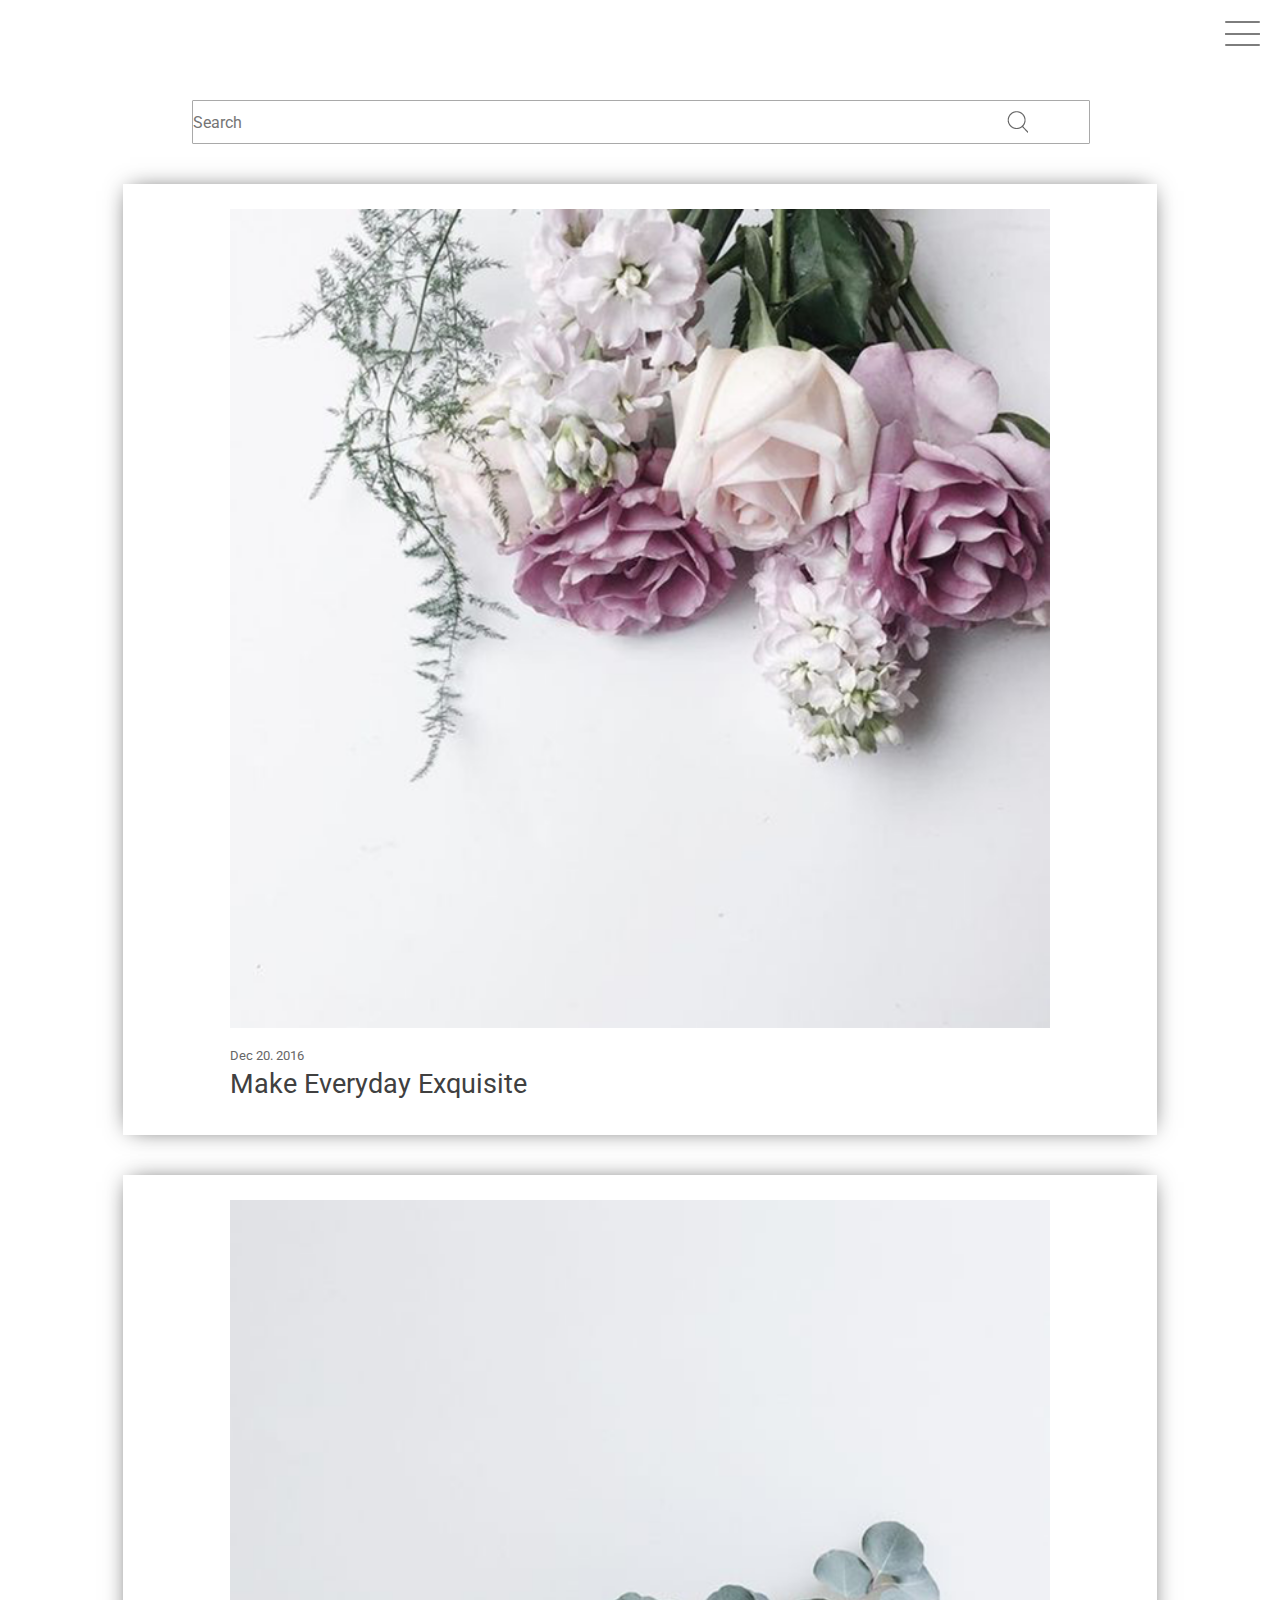
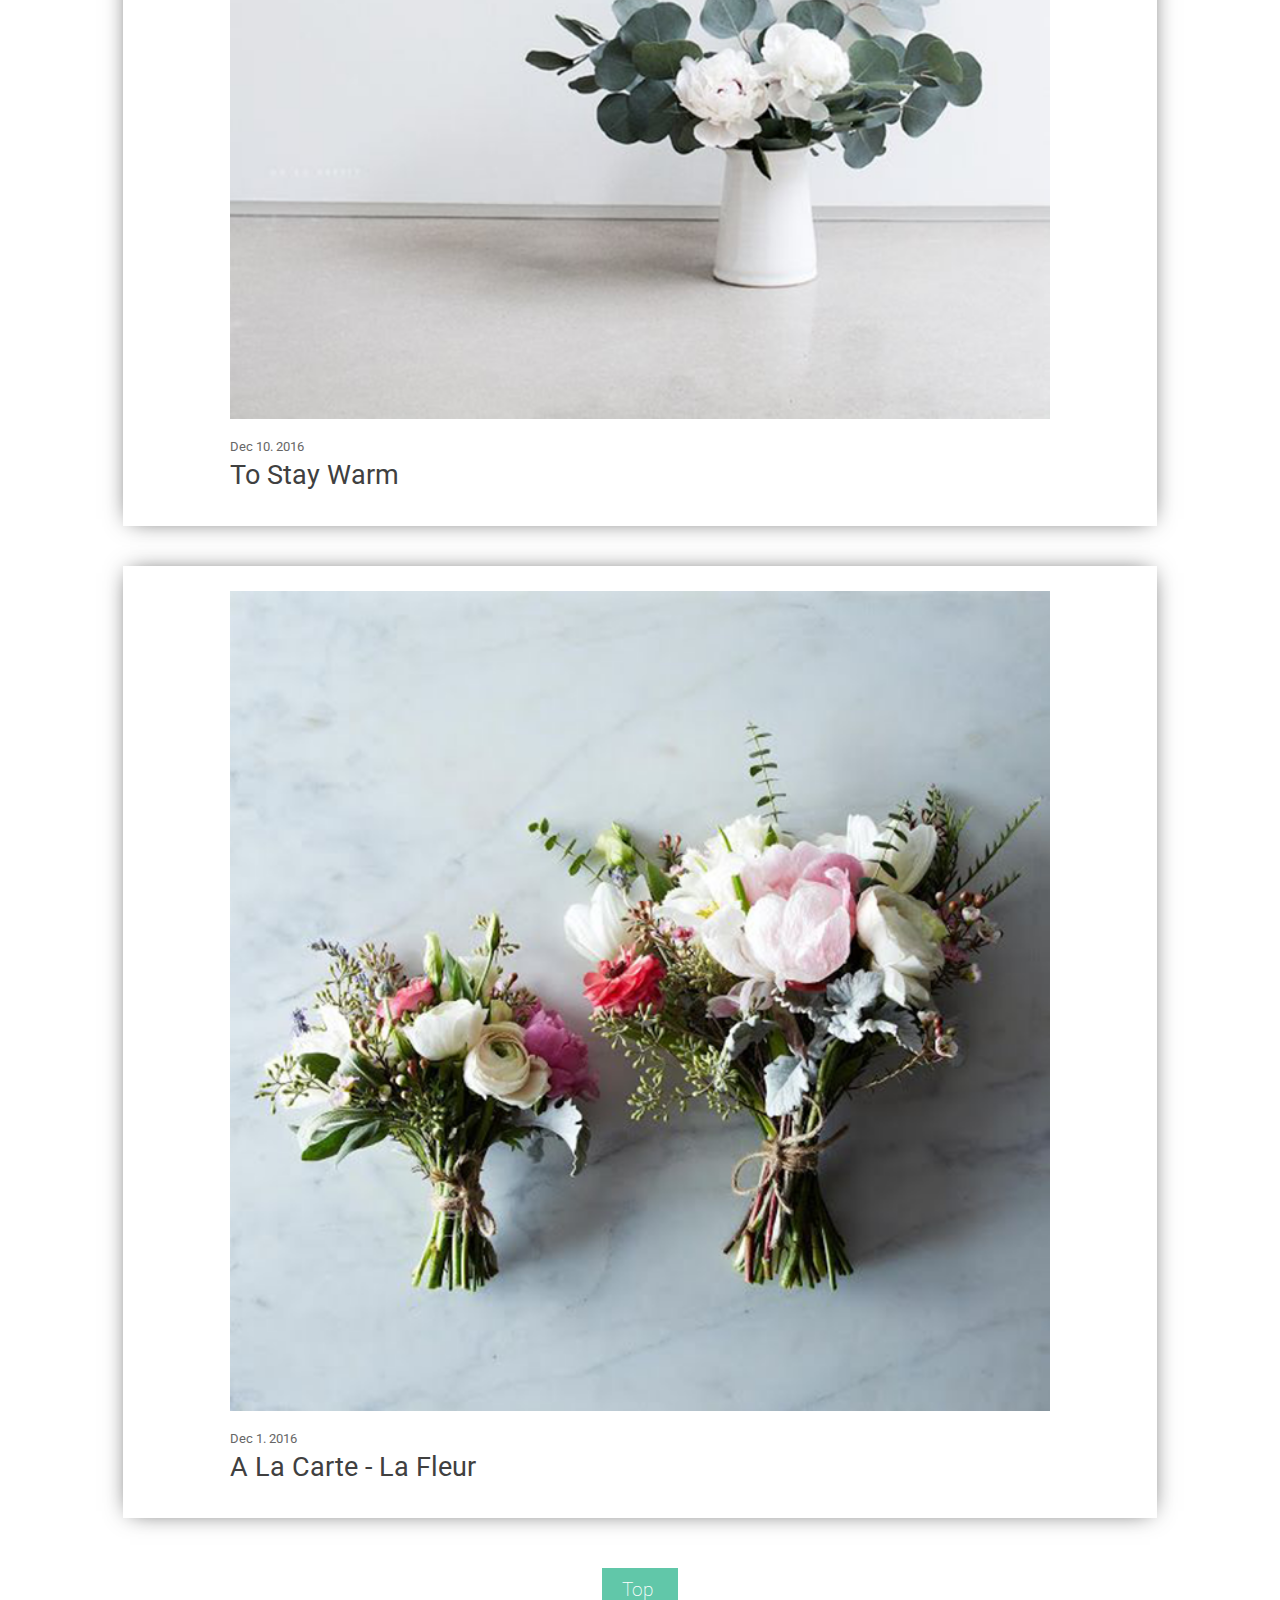
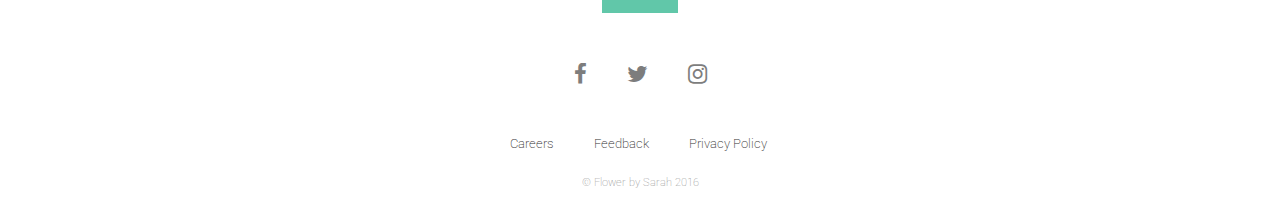
<file: blog.html>
<!DOCTYPE HTML>
<html lang="en">
<head>
<meta charset="utf-8">
<meta name="viewport" content="width=device-width, initial-scale=1.0, maximum-scale=1.0, minimum-scale=1.0, user-scalable=no, target-densitydpi=medium-dpi">
<meta name="apple-mobile-web-app-capable" content="yes">
<meta name="apple-mobile-web-app-status-bar-style" content="black">

<title>Flower by Sarah</title>
<link href="https://fonts.googleapis.com/css?family=Roboto:100,300,400,500" rel="stylesheet">
<link rel="apple-touch-icon-precomposed" href="app_icon.png">
<link rel="apple-touch-startup-image" href="startup.png">
<link rel="stylesheet" href="css/common.css">
<link rel="stylesheet" href="font-awesome/css/font-awesome.min.css">

<link rel="stylesheet" href="css/blog.css">

<script src="js/jquery-1.8.3.min.js"></script>
<script src="js/prefixfree.min.js"></script>
<script>
  // <![CDATA[
  try {
   window.addEventListener('load', function(){
    setTimeout(scrollTo, 0, 0, 1); 
   }, false);
  } 
  catch(e) {}
  // ]]>
 </script>

 <script>
  // <![CDATA[
  try {
   window.addEventListener('load', function(){
    setTimeout(scrollTo, 0, 0, 1); 
   }, false);
  } 
  catch(e) {}
  // ]]>
 </script>


 <!--[if lt IE 9]> 
    <script src="http://html5shim.googlecode.com/svn/trunk/html5.js"></script>
<![endif]-->

<!--[if lt IE 9]>
    <script src="http://css3-mediaqueries-js.googlecode.com/svn/trunk/css3-mediaqueries.js"></script>
<![endif]-->
<script src="js/header.js"></script>
<script src="js/scrolldown.js"></script>
<script src="js/navbtn.js"></script>
<script src="js/fullpost.js"></script>

</head>

<body>
  <div id="wrap">
  <header>
  <div id="wrap_head">
    <h1 class="main_logo"><a href="index.html">Flower by Sarah</a></h1>
    <div class="nav_btn">
      <a href="#2">
        <div id="nav-icon3">
         <span class="navicon1"></span>
         <span class="navicon2"></span>
         <span class="navicon3"></span>
         <span class="navicon4"></span>
        </div></a>
        <!--nav-icon3 e-->

    </div>
    <!--nav_btn e-->
  </div>
  <!--wrap_head e-->

 <div class="navBox">
     <nav>
        <ul class="menubtn">
          <li><a href="index.html">Home</a></li>
          <li><a href="florist.html">Florist</a></li>
          <li><a href="yourday.html">Your Day</a></li>
          <li><a href="class.html">Class</a></li>
          <li><a href="blog.html">Blog</a></li>
          <li class="contact">Contact <br><span><a href="geo:37.472938,-122.131320" target="_blank"> 174 Parmers Ave. Palo Alto, CA 95037</a> </span><br><span><a href="tel:(408)584-3842">(408)584-3842</a></span></li>
        </ul>
        <ul class="leftbullet">
          <li><svg version="1.1" xmlns="http://www.w3.org/2000/svg" xmlns:xlink="http://www.w3.org/1999/xlink" x="0px" y="0px"
   width="63.927px" height="2px" viewBox="0 0 63.927 2" enable-background="new 0 0 63.927 2" xml:space="preserve">
<path fill="none" stroke="#666666" stroke-width="2" stroke-linecap="round" stroke-miterlimit="10" d="M1,1h61.927"/>
</svg></li>
<li><svg version="1.1" xmlns="http://www.w3.org/2000/svg" xmlns:xlink="http://www.w3.org/1999/xlink" x="0px" y="0px"
   width="63.927px" height="2px" viewBox="0 0 63.927 2" enable-background="new 0 0 63.927 2" xml:space="preserve">
<path fill="none" stroke="#666666" stroke-width="2" stroke-linecap="round" stroke-miterlimit="10" d="M1,1h61.927"/>
</svg></li>
<li><svg version="1.1" xmlns="http://www.w3.org/2000/svg" xmlns:xlink="http://www.w3.org/1999/xlink" x="0px" y="0px"
   width="63.927px" height="2px" viewBox="0 0 63.927 2" enable-background="new 0 0 63.927 2" xml:space="preserve">
<path fill="none" stroke="#666666" stroke-width="2" stroke-linecap="round" stroke-miterlimit="10" d="M1,1h61.927"/>
</svg></li>
<li><svg version="1.1" xmlns="http://www.w3.org/2000/svg" xmlns:xlink="http://www.w3.org/1999/xlink" x="0px" y="0px"
   width="63.927px" height="2px" viewBox="0 0 63.927 2" enable-background="new 0 0 63.927 2" xml:space="preserve">
<path fill="none" stroke="#666666" stroke-width="2" stroke-linecap="round" stroke-miterlimit="10" d="M1,1h61.927"/>
</svg></li>
<li><svg version="1.1" xmlns="http://www.w3.org/2000/svg" xmlns:xlink="http://www.w3.org/1999/xlink" x="0px" y="0px"
   width="63.927px" height="2px" viewBox="0 0 63.927 2" enable-background="new 0 0 63.927 2" xml:space="preserve">
<path fill="none" stroke="#666666" stroke-width="2" stroke-linecap="round" stroke-miterlimit="10" d="M1,1h61.927"/>
</svg></li>
        </ul>
        <!--leftbullet e-->

    <ul class="rightbullet">
          <li><svg version="1.1" xmlns="http://www.w3.org/2000/svg" xmlns:xlink="http://www.w3.org/1999/xlink" x="0px" y="0px"
   width="63.927px" height="2px" viewBox="0 0 63.927 2" enable-background="new 0 0 63.927 2" xml:space="preserve">
<path fill="none" stroke="#666666" stroke-width="2" stroke-linecap="round" stroke-miterlimit="10" d="M1,1h61.927"/>
</svg></li>
<li><svg version="1.1" xmlns="http://www.w3.org/2000/svg" xmlns:xlink="http://www.w3.org/1999/xlink" x="0px" y="0px"
   width="63.927px" height="2px" viewBox="0 0 63.927 2" enable-background="new 0 0 63.927 2" xml:space="preserve">
<path fill="none" stroke="#666666" stroke-width="2" stroke-linecap="round" stroke-miterlimit="10" d="M1,1h61.927"/>
</svg></li>
<li><svg version="1.1" xmlns="http://www.w3.org/2000/svg" xmlns:xlink="http://www.w3.org/1999/xlink" x="0px" y="0px"
   width="63.927px" height="2px" viewBox="0 0 63.927 2" enable-background="new 0 0 63.927 2" xml:space="preserve">
<path fill="none" stroke="#666666" stroke-width="2" stroke-linecap="round" stroke-miterlimit="10" d="M1,1h61.927"/>
</svg></li>
<li><svg version="1.1" xmlns="http://www.w3.org/2000/svg" xmlns:xlink="http://www.w3.org/1999/xlink" x="0px" y="0px"
   width="63.927px" height="2px" viewBox="0 0 63.927 2" enable-background="new 0 0 63.927 2" xml:space="preserve">
<path fill="none" stroke="#666666" stroke-width="2" stroke-linecap="round" stroke-miterlimit="10" d="M1,1h61.927"/>
</svg></li>
<li><svg version="1.1" xmlns="http://www.w3.org/2000/svg" xmlns:xlink="http://www.w3.org/1999/xlink" x="0px" y="0px"
   width="63.927px" height="2px" viewBox="0 0 63.927 2" enable-background="new 0 0 63.927 2" xml:space="preserve">
<path fill="none" stroke="#666666" stroke-width="2" stroke-linecap="round" stroke-miterlimit="10" d="M1,1h61.927"/>
</svg></li>
        </ul>
        <!--rightbullet e-->

     </nav>

  </div>
  <!--navBox e-->
 


</header>
 


<!--article s-->
<article>
  <input type="text" class="searchbox" placeholder="Search">
 
  <section class="postlist">
    <ul>
      <li>
        <div class="post1">
          <img src="images/post11_x2.png" alt="post1">
          <p>Dec 20. 2016</p>
          <h2>Make Everyday Exquisite</h2>
        </div>
        <!--post1 e-->
       

      </li>
      <li>
         <div class="post1">
          <img src="images/post12_x2.png" alt="post1">
          <p>Dec 10. 2016</p>
          <h2>To Stay Warm</h2>
        </div>
        <!--post1 e-->
      </li>
      <li>
         <div class="post1">
          <img src="images/post1_x2.png" alt="post1">
          <p>Dec 1. 2016</p>
          <h2>A La Carte - La Fleur</h2>
        </div>
        <!--post1 e-->
      </li>
    </ul>
  </section>

 <section class="postcontent">
      <div class="postcontent1">
          
           <img src="images/post11_x2.png" alt="post1">
           <h2>Make Everyday Exquisite</h2>
           <p>Lorem ipsum dolor sit amet, sapien etiam, nunc amet dolor ac odio mauris justo. Luctus arcu, urna praesent at id quisque ac. Arcu es massa vestibulum malesuada, integer vivamus elit eu mauris eus, cum eros quis aliquam wisi. Nulla wisi laoreet suspendisse integer vivamus elit eu mauris hendrerit facilisi, mi mattis pariatur aliquam pharetra eget.</p>

           <ul class="postsocial">
    <li><a href="#"><i class="fa fa-facebook postfa" aria-hidden="true"></i></a></li>
    <li><a href="#"><i class="fa fa-twitter posttw" aria-hidden="true"></i></a></li>
    <li><a href="#"><i class="fa fa-envelope-o postem" aria-hidden="true"></i></a></li>
    </ul>
      </div>
      <!--postcontent1 e-->

       <div class="postcontent2">
        
           <img src="images/post12_x2.png" alt="post1">
           <h2>Make Everyday Exquisite</h2>
           <p>Lorem ipsum dolor sit amet, sapien etiam, nunc amet dolor ac odio mauris justo. Luctus arcu, urna praesent at id quisque ac. Arcu es massa vestibulum malesuada, integer vivamus elit eu mauris eus, cum eros quis aliquam wisi. Nulla wisi laoreet suspendisse integer vivamus elit eu mauris hendrerit facilisi, mi mattis pariatur aliquam pharetra eget.</p>
            <ul class="postsocial">
    <li><a href="#"><i class="fa fa-facebook postfa" aria-hidden="true"></i></a></li>
    <li><a href="#"><i class="fa fa-twitter posttw" aria-hidden="true"></i></a></li>
    <li><a href="#"><i class="fa fa-envelope-o postem" aria-hidden="true"></i></a></li>
    </ul>
      </div>
      <!--postcontent1 e-->

       <div class="postcontent3">
         
           <img src="images/post1_x2.png" alt="post1">
           <h2>Make Everyday Exquisite</h2>
           <p>Lorem ipsum dolor sit amet, sapien etiam, nunc amet dolor ac odio mauris justo. Luctus arcu, urna praesent at id quisque ac. Arcu es massa vestibulum malesuada, integer vivamus elit eu mauris eus, cum eros quis aliquam wisi. Nulla wisi laoreet suspendisse integer vivamus elit eu mauris hendrerit facilisi, mi mattis pariatur aliquam pharetra eget.</p>
            <ul class="postsocial">
    <li><a href="#"><i class="fa fa-facebook postfa" aria-hidden="true"></i></a></li>
    <li><a href="#"><i class="fa fa-twitter posttw" aria-hidden="true"></i></a></li>
    <li><a href="#"><i class="fa fa-envelope-o postem" aria-hidden="true"></i></a></li>
    </ul>
      </div>
      <!--postcontent1 e-->

         <a href="#" class="previouspost"><img src="images/left.png" alt="next post"></a>
           <a href="#" class="nextpost"><img src="images/right.png" alt="next post"></a>

        </section>
        <!--postcontent e-->


</article>
<!--article e-->




<!--footer s-->
<footer>
<div class="moveToTop">
<a href="#5" id="toTop">
  <p>Top</p></a>
</div>
<!--moveToTop e-->
  <ul class="socialicon">
    <li><a href="#"><i class="fa fa-facebook" aria-hidden="true"></i></a></li>
    <li><a href="#"><i class="fa fa-twitter" aria-hidden="true"></i></a></li>
    <li><a href="#"><i class="fa fa-instagram" aria-hidden="true"></i></a></li>
  </ul>
  <ul class="careers">
    <li><a href="#">Careers</a></li>
    <li><a href="#">Feedback</a></li>
    <li><a href="#">Privacy Policy</a></li>
  </ul>
  <p class="copyright">© Flower by Sarah 2016</p>
</footer>
<!--footer e-->
  
 </div>
 <!--wrap e-->



</body>
</html>
</file>
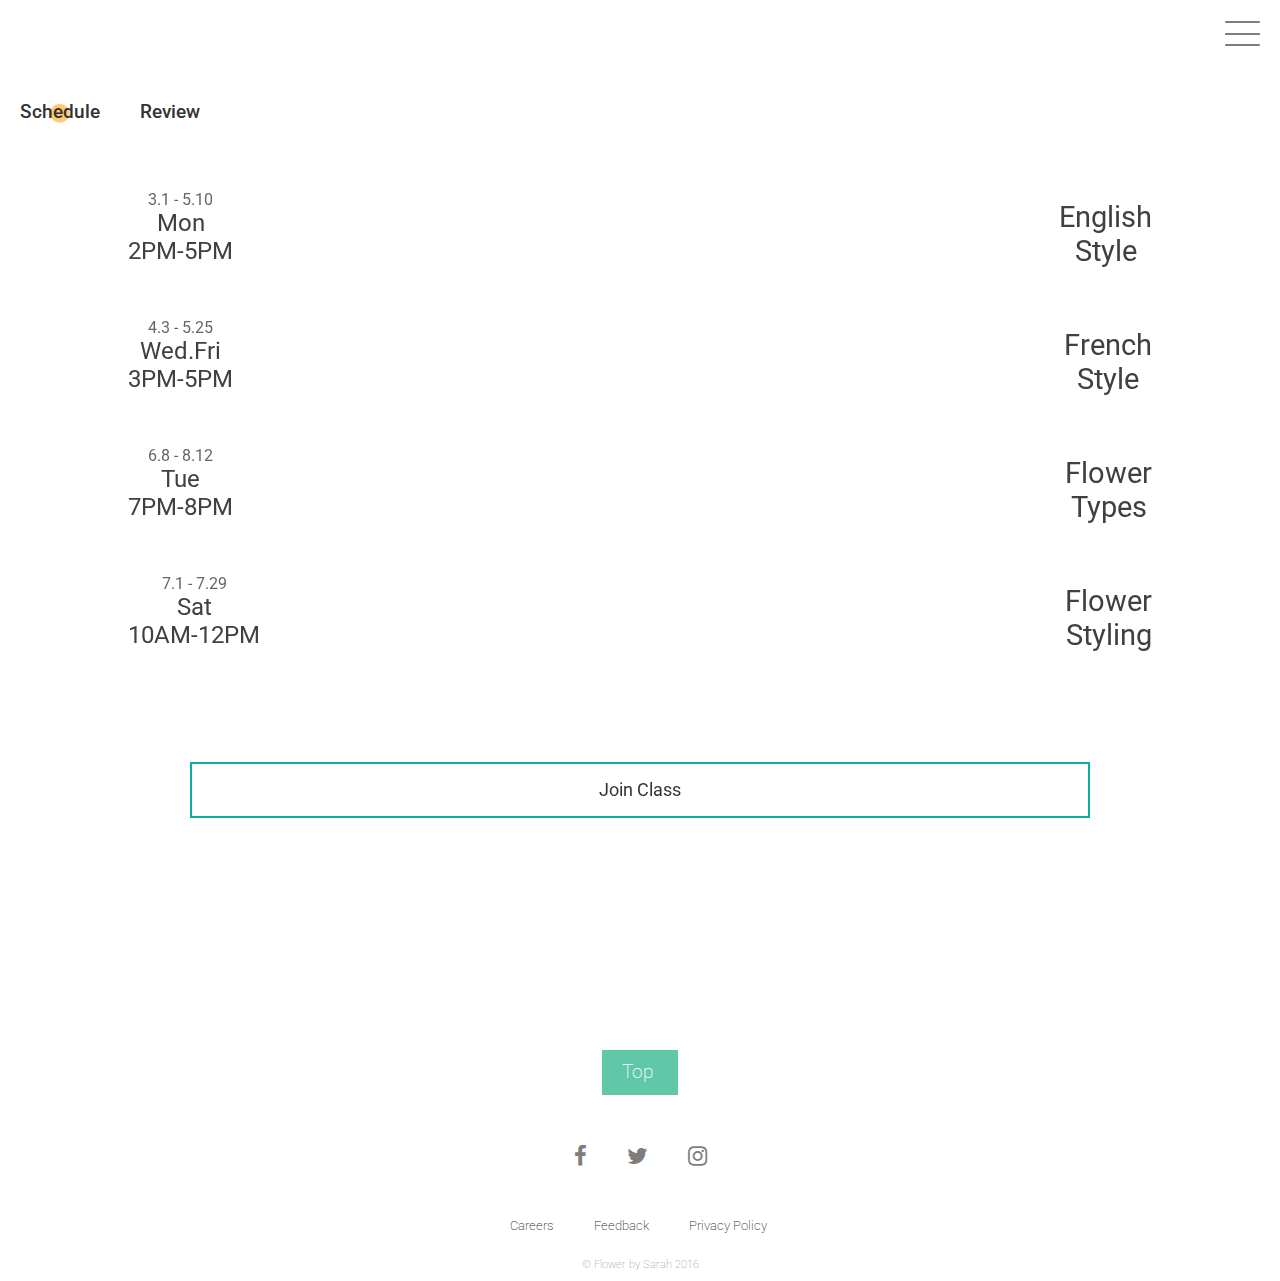
<file: class.html>
<!DOCTYPE HTML>
<html lang="en">
<head>
<meta charset="utf-8">
<meta name="viewport" content="width=device-width, initial-scale=1.0, maximum-scale=1.0, minimum-scale=1.0, user-scalable=no, target-densitydpi=medium-dpi">
<meta name="apple-mobile-web-app-capable" content="yes">
<meta name="apple-mobile-web-app-status-bar-style" content="black">

<title>Flower by Sarah</title>
<link href="https://fonts.googleapis.com/css?family=Roboto:100,300,400,500" rel="stylesheet">
<link rel="apple-touch-icon-precomposed" href="app_icon.png">
<link rel="apple-touch-startup-image" href="startup.png">
<link rel="stylesheet" href="css/common.css">
<link rel="stylesheet" href="font-awesome/css/font-awesome.min.css">

<link href="css/idangerous.swiper.class.css" rel="stylesheet" type="text/css">
<link rel="stylesheet" href="css/class.css">

<script src="js/jquery-1.8.3.min.js"></script>
<script src="js/prefixfree.min.js"></script>
<script>
  // <![CDATA[
  try {
   window.addEventListener('load', function(){
    setTimeout(scrollTo, 0, 0, 1); 
   }, false);
  } 
  catch(e) {}
  // ]]>
 </script>

 <script>
  // <![CDATA[
  try {
   window.addEventListener('load', function(){
    setTimeout(scrollTo, 0, 0, 1); 
   }, false);
  } 
  catch(e) {}
  // ]]>
 </script>

<!--idangerous swiper-->
 <script src="js/idangerous.swiper-2.1.min.js"></script>
 <script>
   $(document).ready(function(){
    var tabsSwiper = new Swiper('.swiper-container',{
    speed:500,
    onSlideChangeStart: function(){
      $(".tabs .active").removeClass('active')
      $(".tabs a").eq(tabsSwiper.activeIndex).addClass('active')  
    }
    })
    $(".tabs a").on('touchstart mousedown',function(e){
    e.preventDefault()
    $(".tabs .active").removeClass('active')
    $(this).addClass('active')
    tabsSwiper.swipeTo( $(this).index() )
    })
    $(".tabs a").click(function(e){
    e.preventDefault()
    })
 });
  </script>
 <!--[if lt IE 9]> 
    <script src="http://html5shim.googlecode.com/svn/trunk/html5.js"></script>
<![endif]-->

<!--[if lt IE 9]>
    <script src="http://css3-mediaqueries-js.googlecode.com/svn/trunk/css3-mediaqueries.js"></script>
<![endif]-->
<script src="js/header.js"></script>
<script src="js/scrolldown.js"></script>
<script src="js/navbtn.js"></script>
<script src="js/swiperslide.js"></script>
<script src="js/fullreview.js"></script>


</head>

<body>
  <div id="wrap">
  <header>
  <div id="wrap_head">
    <h1 class="main_logo"><a href="index.html">Flower by Sarah</a></h1>
    <div class="nav_btn">
      <a href="#2">
        <div id="nav-icon3">
         <span class="navicon1"></span>
         <span class="navicon2"></span>
         <span class="navicon3"></span>
         <span class="navicon4"></span>
        </div></a>
        <!--nav-icon3 e-->

    </div>
    <!--nav_btn e-->
  </div>
  <!--wrap_head e-->

 <div class="navBox">
     <nav>
        <ul class="menubtn">
          <li><a href="index.html">Home</a></li>
          <li><a href="florist.html">Florist</a></li>
          <li><a href="yourday.html">Your Day</a></li>
          <li><a href="class.html">Class</a></li>
          <li><a href="blog.html">Blog</a></li>
          <li class="contact">Contact <br><span><a href="geo:37.472938,-122.131320" target="_blank"> 174 Parmers Ave. Palo Alto, CA 95037</a> </span><br><span><a href="tel:(408)584-3842">(408)584-3842</a></span></li>
        </ul>
        <ul class="leftbullet">
          <li><svg version="1.1" xmlns="http://www.w3.org/2000/svg" xmlns:xlink="http://www.w3.org/1999/xlink" x="0px" y="0px"
   width="63.927px" height="2px" viewBox="0 0 63.927 2" enable-background="new 0 0 63.927 2" xml:space="preserve">
<path fill="none" stroke="#666666" stroke-width="2" stroke-linecap="round" stroke-miterlimit="10" d="M1,1h61.927"/>
</svg></li>
<li><svg version="1.1" xmlns="http://www.w3.org/2000/svg" xmlns:xlink="http://www.w3.org/1999/xlink" x="0px" y="0px"
   width="63.927px" height="2px" viewBox="0 0 63.927 2" enable-background="new 0 0 63.927 2" xml:space="preserve">
<path fill="none" stroke="#666666" stroke-width="2" stroke-linecap="round" stroke-miterlimit="10" d="M1,1h61.927"/>
</svg></li>
<li><svg version="1.1" xmlns="http://www.w3.org/2000/svg" xmlns:xlink="http://www.w3.org/1999/xlink" x="0px" y="0px"
   width="63.927px" height="2px" viewBox="0 0 63.927 2" enable-background="new 0 0 63.927 2" xml:space="preserve">
<path fill="none" stroke="#666666" stroke-width="2" stroke-linecap="round" stroke-miterlimit="10" d="M1,1h61.927"/>
</svg></li>
<li><svg version="1.1" xmlns="http://www.w3.org/2000/svg" xmlns:xlink="http://www.w3.org/1999/xlink" x="0px" y="0px"
   width="63.927px" height="2px" viewBox="0 0 63.927 2" enable-background="new 0 0 63.927 2" xml:space="preserve">
<path fill="none" stroke="#666666" stroke-width="2" stroke-linecap="round" stroke-miterlimit="10" d="M1,1h61.927"/>
</svg></li>
<li><svg version="1.1" xmlns="http://www.w3.org/2000/svg" xmlns:xlink="http://www.w3.org/1999/xlink" x="0px" y="0px"
   width="63.927px" height="2px" viewBox="0 0 63.927 2" enable-background="new 0 0 63.927 2" xml:space="preserve">
<path fill="none" stroke="#666666" stroke-width="2" stroke-linecap="round" stroke-miterlimit="10" d="M1,1h61.927"/>
</svg></li>
        </ul>
        <!--leftbullet e-->

    <ul class="rightbullet">
          <li><svg version="1.1" xmlns="http://www.w3.org/2000/svg" xmlns:xlink="http://www.w3.org/1999/xlink" x="0px" y="0px"
   width="63.927px" height="2px" viewBox="0 0 63.927 2" enable-background="new 0 0 63.927 2" xml:space="preserve">
<path fill="none" stroke="#666666" stroke-width="2" stroke-linecap="round" stroke-miterlimit="10" d="M1,1h61.927"/>
</svg></li>
<li><svg version="1.1" xmlns="http://www.w3.org/2000/svg" xmlns:xlink="http://www.w3.org/1999/xlink" x="0px" y="0px"
   width="63.927px" height="2px" viewBox="0 0 63.927 2" enable-background="new 0 0 63.927 2" xml:space="preserve">
<path fill="none" stroke="#666666" stroke-width="2" stroke-linecap="round" stroke-miterlimit="10" d="M1,1h61.927"/>
</svg></li>
<li><svg version="1.1" xmlns="http://www.w3.org/2000/svg" xmlns:xlink="http://www.w3.org/1999/xlink" x="0px" y="0px"
   width="63.927px" height="2px" viewBox="0 0 63.927 2" enable-background="new 0 0 63.927 2" xml:space="preserve">
<path fill="none" stroke="#666666" stroke-width="2" stroke-linecap="round" stroke-miterlimit="10" d="M1,1h61.927"/>
</svg></li>
<li><svg version="1.1" xmlns="http://www.w3.org/2000/svg" xmlns:xlink="http://www.w3.org/1999/xlink" x="0px" y="0px"
   width="63.927px" height="2px" viewBox="0 0 63.927 2" enable-background="new 0 0 63.927 2" xml:space="preserve">
<path fill="none" stroke="#666666" stroke-width="2" stroke-linecap="round" stroke-miterlimit="10" d="M1,1h61.927"/>
</svg></li>
<li><svg version="1.1" xmlns="http://www.w3.org/2000/svg" xmlns:xlink="http://www.w3.org/1999/xlink" x="0px" y="0px"
   width="63.927px" height="2px" viewBox="0 0 63.927 2" enable-background="new 0 0 63.927 2" xml:space="preserve">
<path fill="none" stroke="#666666" stroke-width="2" stroke-linecap="round" stroke-miterlimit="10" d="M1,1h61.927"/>
</svg></li>
        </ul>
        <!--rightbullet e-->

     </nav>

  </div>
  <!--navBox e-->
 
<div class="fullreview1">
            <img class="closebtn" src="images/close.png" alt="close">
            <img src="images/review1_x2.png" alt="previous student">
            <p>Lorem ipsum dolor sit amet, sapien etiam, nunc amet dolor ac odio mauris justo. Luctus arcu, urna praesent at id quisque ac. Arcu es massa vestibulum malesuada, integer vivamus elit eu mauris eus, cum eros quis aliquam wisi. Nulla wisi laoreet suspendisse integer vivamus elit eu mauris hendrerit facilisi, mi mattis pariatur aliquam pharetra eget.
Lorem ipsum dolor sit amet, sapien etiam, nunc amet dolor ac odio mauris justo. Luctus arcu, urna praesent at id quisque ac. Arcu es massa vestibulum malesuada, integer vivamus elit eu mauris eus, cum eros quis aliquam wisi. Nulla wisi laoreet suspendisse integer vivamus elit eu mauris hendrerit facilisi, mi mattis pariatur aliquam pharetra eget.</p>
          </div>
          <!--fullreview e-->

<div class="fullreview2">
            <img class="closebtn" src="images/close.png" alt="close">
            <img src="images/review2_x2.png" alt="previous student">
            <p>Lorem ipsum dolor sit amet, sapien etiam, nunc amet dolor ac odio mauris justo. Luctus arcu, urna praesent at id quisque ac. Arcu es massa vestibulum malesuada, integer vivamus elit eu mauris eus, cum eros quis aliquam wisi. Nulla wisi laoreet suspendisse integer vivamus elit eu mauris hendrerit facilisi, mi mattis pariatur aliquam pharetra eget.
Lorem ipsum dolor sit amet, sapien etiam, nunc amet dolor ac odio mauris justo. Luctus arcu, urna praesent at id quisque ac. Arcu es massa vestibulum malesuada, integer vivamus elit eu mauris eus, cum eros quis aliquam wisi. Nulla wisi laoreet suspendisse integer vivamus elit eu mauris hendrerit facilisi, mi mattis pariatur aliquam pharetra eget.</p>
          </div>
          <!--fullreview e-->

<div class="fullreview3">
            <img class="closebtn" src="images/close.png" alt="close">
            <img src="images/review3_x2.png" alt="previous student">
            <p>Lorem ipsum dolor sit amet, sapien etiam, nunc amet dolor ac odio mauris justo. Luctus arcu, urna praesent at id quisque ac. Arcu es massa vestibulum malesuada, integer vivamus elit eu mauris eus, cum eros quis aliquam wisi. Nulla wisi laoreet suspendisse integer vivamus elit eu mauris hendrerit facilisi, mi mattis pariatur aliquam pharetra eget.
Lorem ipsum dolor sit amet, sapien etiam, nunc amet dolor ac odio mauris justo. Luctus arcu, urna praesent at id quisque ac. Arcu es massa vestibulum malesuada, integer vivamus elit eu mauris eus, cum eros quis aliquam wisi. Nulla wisi laoreet suspendisse integer vivamus elit eu mauris hendrerit facilisi, mi mattis pariatur aliquam pharetra eget.</p>
          </div>
          <!--fullreview e-->

</header>
 


<!--article s-->
<article>
 <div class="box">
 <div class="tabs">
 
  <a href="#" class="active">Schedule</a> <a href="#">Review</a>
  
  </div>
  <!--tabs e-->
  </div>
  <!--box e-->

  <div class="swiper-container">
    <div class="swiper-wrapper">
      <div class="swiper-slide">
        <div class="content-slide slide1">
          
          <div class="class1">
            <div class="classleft">
              <p class="date">3.1 - 5.10</p>
              <p>Mon <br> 2PM-5PM</p>
            </div>
            <!--classleft e-->
            <div class="classright">
              <p>English<br>Style</p>
            </div>
            <!--classright e-->

          </div>
          <!--class1 e-->

           <div class="class1">
            <div class="classleft">
              <p class="date">4.3 - 5.25</p>
              <p>Wed.Fri <br> 3PM-5PM</p>
            </div>
            <!--classleft e-->
            <div class="classright">
              <p>French<br>Style</p>
            </div>
            <!--classright e-->

          </div>
          <!--class1 e-->

           <div class="class1">
            <div class="classleft">
              <p class="date">6.8 - 8.12</p>
              <p>Tue <br> 7PM-8PM</p>
            </div>
            <!--classleft e-->
            <div class="classright">
              <p>Flower<br>Types</p>
            </div>
            <!--classright e-->

          </div>
          <!--class1 e-->

           <div class="class1">
            <div class="classleft">
              <p class="date">7.1 - 7.29</p>
              <p>Sat <br> 10AM-12PM</p>
            </div>
            <!--classleft e-->
            <div class="classright">
              <p>Flower<br>Styling</p>
            </div>
            <!--classright e-->

          </div>
          <!--class1 e-->

          <div class="orderbtn">
            <a href="#"><p>Join Class</p></a>
          </div>

        </div>
      </div>
      <div class="swiper-slide">
        <div class="content-slide slide2">
          
          <div class="review">
            <div class="reviewthm">
              <img src="images/review1_x2.png" alt="previous student">
              <p>Fascinating<br>Experience!</p>
            </div>
            <!--reivewthm e-->
            <div class="reviewsumm">
              <p>Lorem ipsum dolor sit amet, sapien etiam, nunc amet dolor ac odio mauris justo.
              <span class="fullstory1"><a href="#3">Full Story</a></span></p>
            </div>
            <!--reviewsumm e-->
          </div>
          <!--review e-->

          <div class="review">
            <div class="reviewthm">
              <img src="images/review2_x2.png" alt="previous student">
              <p>Totally<br>Worth it!</p>
            </div>
            <!--reivewthm e-->
            <div class="reviewsumm">
              <p>Lorem ipsum dolor sit amet, sapien etiam, nunc amet dolor ac odio mauris justo.
              <span class="fullstory2"><a href="#3">Full Story</a></span></p>
            </div>
            <!--reviewsumm e-->
          </div>
          <!--review e-->

          <div class="review">
            <div class="reviewthm">
              <img src="images/review3_x2.png" alt="previous student">
              <p>Alison is<br>amazing!</p>
            </div>
            <!--reivewthm e-->
            <div class="reviewsumm">
              <p>Lorem ipsum dolor sit amet, sapien etiam, nunc amet dolor ac odio mauris justo.
              <span class="fullstory3"><a href="#3">Full Story</a></span></p>
            </div>
            <!--reviewsumm e-->
          </div>
          <!--review e-->



        </div>
      </div>
    </div>
  </div>

</article>
<!--article e-->




<!--footer s-->
<footer>
<div class="moveToTop">
<a href="#5" id="toTop">
  <p>Top</p></a>
</div>
<!--moveToTop e-->
  <ul class="socialicon">
    <li><a href="#"><i class="fa fa-facebook" aria-hidden="true"></i></a></li>
    <li><a href="#"><i class="fa fa-twitter" aria-hidden="true"></i></a></li>
    <li><a href="#"><i class="fa fa-instagram" aria-hidden="true"></i></a></li>
  </ul>
  <ul class="careers">
    <li><a href="#">Careers</a></li>
    <li><a href="#">Feedback</a></li>
    <li><a href="#">Privacy Policy</a></li>
  </ul>
  <p class="copyright">© Flower by Sarah 2016</p>
</footer>
<!--footer e-->
  
 </div>
 <!--wrap e-->
</body>
</html>
</file>
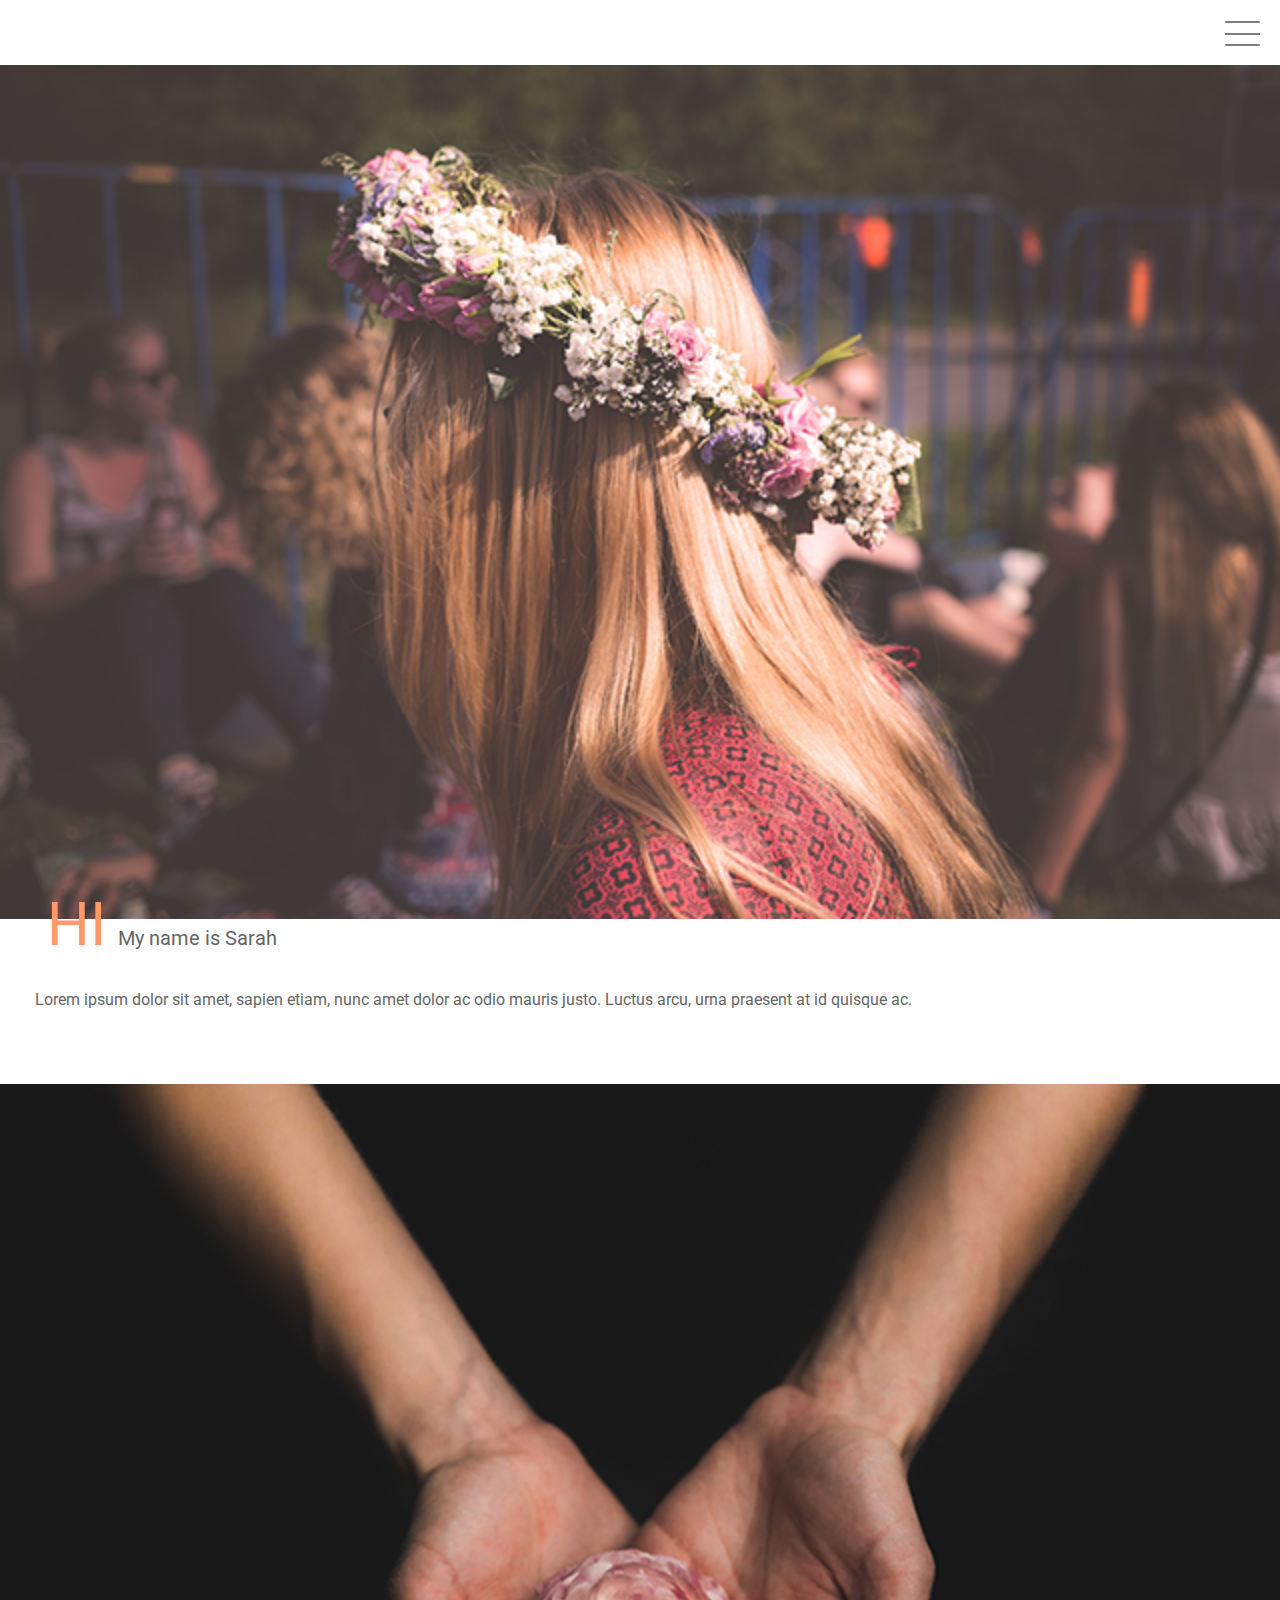
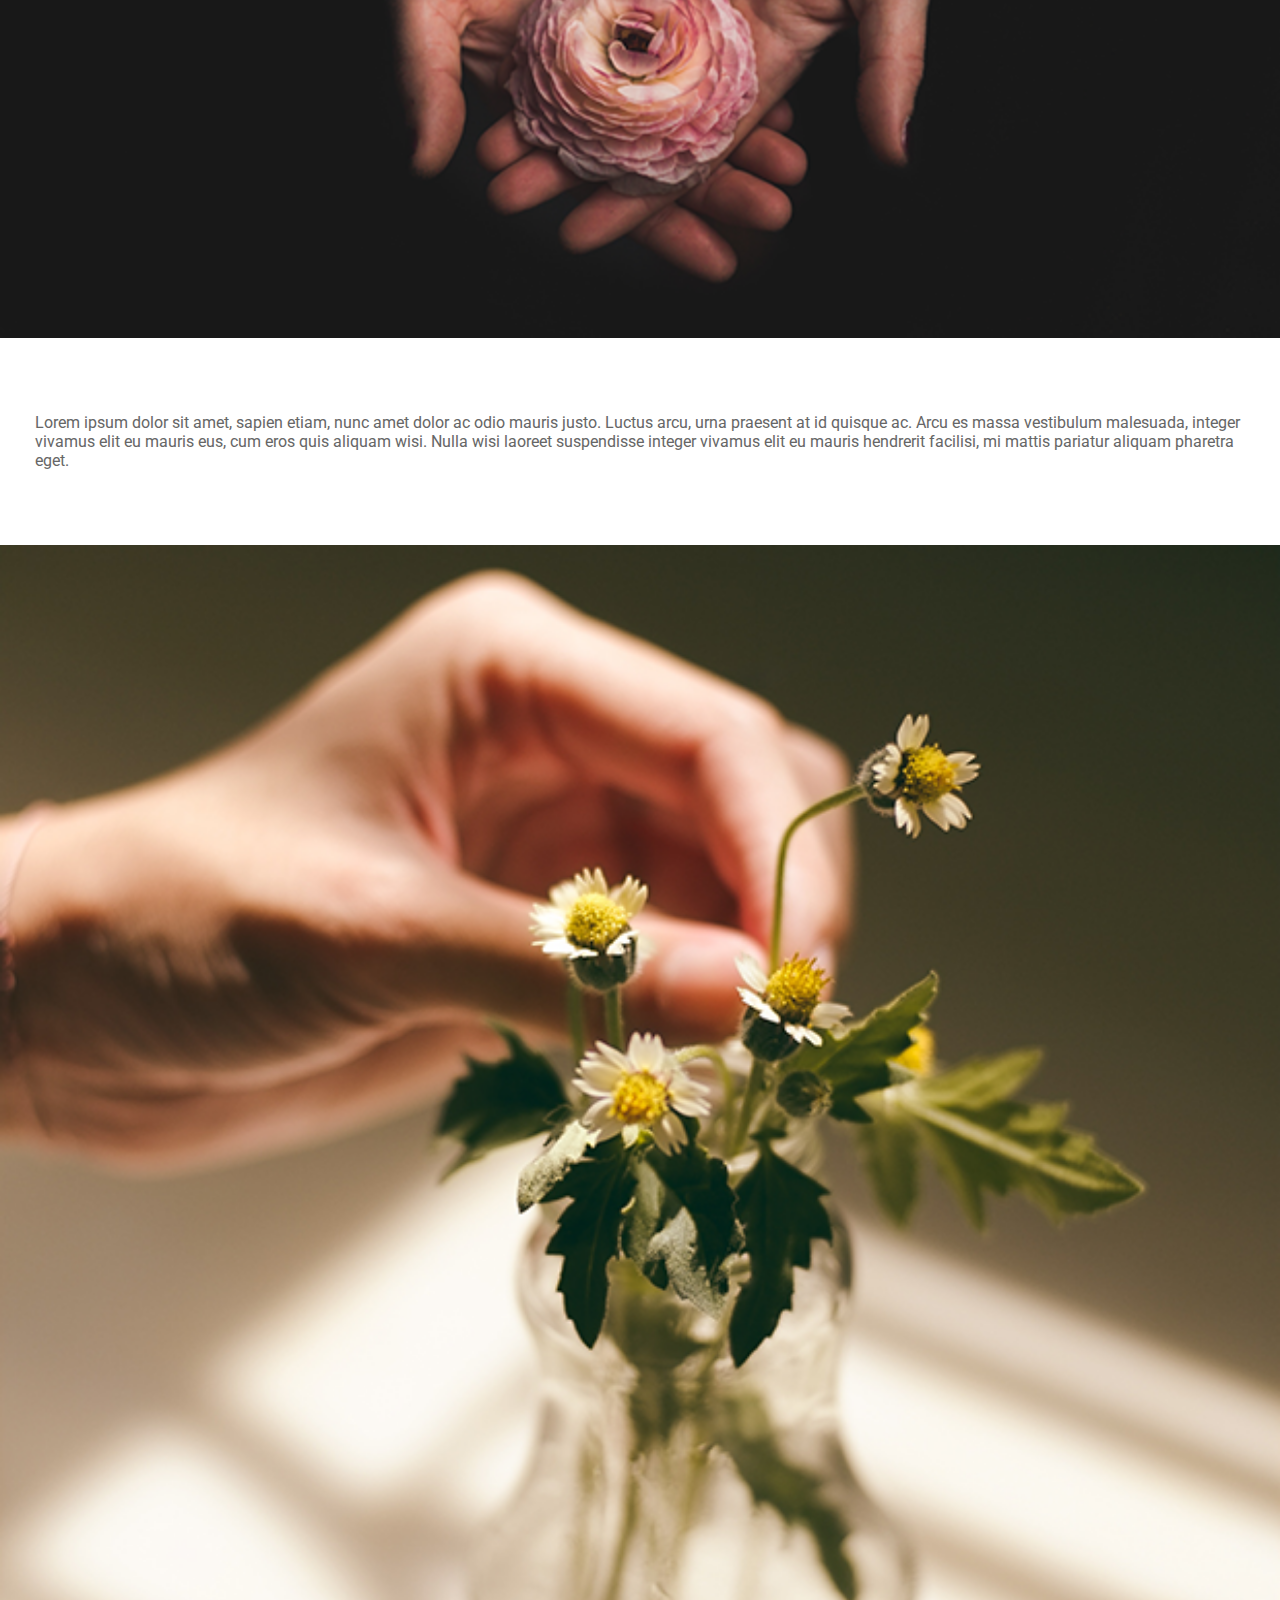
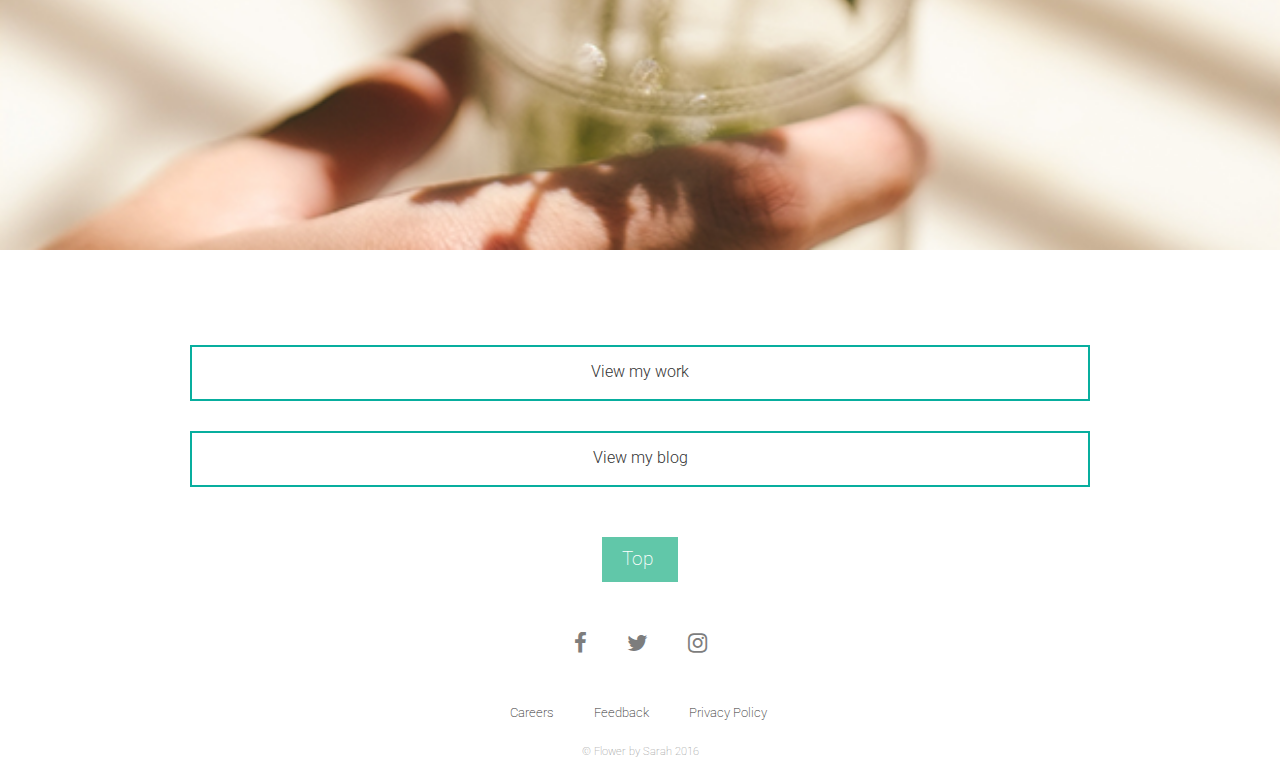
<file: florist.html>
<!DOCTYPE HTML>
<html lang="en">
<head>
<meta charset="utf-8">
<meta name="viewport" content="width=device-width, initial-scale=1.0, maximum-scale=1.0, minimum-scale=1.0, user-scalable=no, target-densitydpi=medium-dpi">
<meta name="apple-mobile-web-app-capable" content="yes">
<meta name="apple-mobile-web-app-status-bar-style" content="black">

<title>Flower by Sarah</title>
<link href="https://fonts.googleapis.com/css?family=Roboto:100,300,400,500" rel="stylesheet">
<link rel="apple-touch-icon-precomposed" href="app_icon.png">
<link rel="apple-touch-startup-image" href="startup.png">
<link rel="stylesheet" href="css/common.css">
<link rel="stylesheet" href="css/florist.css">
<link rel="stylesheet" href="font-awesome/css/font-awesome.min.css">
<script src="js/jquery-1.8.3.min.js"></script>
<script src="js/prefixfree.min.js"></script>
<script>
  // <![CDATA[
  try {
   window.addEventListener('load', function(){
    setTimeout(scrollTo, 0, 0, 1); 
   }, false);
  } 
  catch(e) {}
  // ]]>
 </script>
 <!--[if lt IE 9]> 
    <script src="http://html5shim.googlecode.com/svn/trunk/html5.js"></script>
<![endif]-->

<!--[if lt IE 9]>
    <script src="http://css3-mediaqueries-js.googlecode.com/svn/trunk/css3-mediaqueries.js"></script>
<![endif]-->
<script src="js/header.js"></script>
<script src="js/scrolldown.js"></script>
<script src="js/navbtn.js"></script>
</head>

<body>
  <div id="wrap">
  <header>
  <div id="wrap_head">
    <h1 class="main_logo"><a href="index.html">Flower by Sarah</a></h1>
    <div class="nav_btn">
      <a href="#2">
        <div id="nav-icon3">
         <span class="navicon1"></span>
         <span class="navicon2"></span>
         <span class="navicon3"></span>
         <span class="navicon4"></span>
        </div></a>
        <!--nav-icon3 e-->

    </div>
    <!--nav_btn e-->
  </div>
  <!--wrap_head e-->

 <div class="navBox">
     <nav>
        <ul class="menubtn">
          <li><a href="index.html">Home</a></li>
          <li><a href="florist.html">Florist</a></li>
          <li><a href="yourday.html">Your Day</a></li>
          <li><a href="class.html">Class</a></li>
          <li><a href="blog.html">Blog</a></li>
          <li class="contact">Contact <br><span><a href="geo:37.472938,-122.131320" target="_blank"> 174 Parmers Ave. Palo Alto, CA 95037</a> </span><br><span><a href="tel:(408)584-3842">(408)584-3842</a></span></li>
        </ul>
        <ul class="leftbullet">
          <li><svg version="1.1" xmlns="http://www.w3.org/2000/svg" xmlns:xlink="http://www.w3.org/1999/xlink" x="0px" y="0px"
   width="63.927px" height="2px" viewBox="0 0 63.927 2" enable-background="new 0 0 63.927 2" xml:space="preserve">
<path fill="none" stroke="#666666" stroke-width="2" stroke-linecap="round" stroke-miterlimit="10" d="M1,1h61.927"/>
</svg></li>
<li><svg version="1.1" xmlns="http://www.w3.org/2000/svg" xmlns:xlink="http://www.w3.org/1999/xlink" x="0px" y="0px"
   width="63.927px" height="2px" viewBox="0 0 63.927 2" enable-background="new 0 0 63.927 2" xml:space="preserve">
<path fill="none" stroke="#666666" stroke-width="2" stroke-linecap="round" stroke-miterlimit="10" d="M1,1h61.927"/>
</svg></li>
<li><svg version="1.1" xmlns="http://www.w3.org/2000/svg" xmlns:xlink="http://www.w3.org/1999/xlink" x="0px" y="0px"
   width="63.927px" height="2px" viewBox="0 0 63.927 2" enable-background="new 0 0 63.927 2" xml:space="preserve">
<path fill="none" stroke="#666666" stroke-width="2" stroke-linecap="round" stroke-miterlimit="10" d="M1,1h61.927"/>
</svg></li>
<li><svg version="1.1" xmlns="http://www.w3.org/2000/svg" xmlns:xlink="http://www.w3.org/1999/xlink" x="0px" y="0px"
   width="63.927px" height="2px" viewBox="0 0 63.927 2" enable-background="new 0 0 63.927 2" xml:space="preserve">
<path fill="none" stroke="#666666" stroke-width="2" stroke-linecap="round" stroke-miterlimit="10" d="M1,1h61.927"/>
</svg></li>
<li><svg version="1.1" xmlns="http://www.w3.org/2000/svg" xmlns:xlink="http://www.w3.org/1999/xlink" x="0px" y="0px"
   width="63.927px" height="2px" viewBox="0 0 63.927 2" enable-background="new 0 0 63.927 2" xml:space="preserve">
<path fill="none" stroke="#666666" stroke-width="2" stroke-linecap="round" stroke-miterlimit="10" d="M1,1h61.927"/>
</svg></li>
        </ul>
        <!--leftbullet e-->

    <ul class="rightbullet">
          <li><svg version="1.1" xmlns="http://www.w3.org/2000/svg" xmlns:xlink="http://www.w3.org/1999/xlink" x="0px" y="0px"
   width="63.927px" height="2px" viewBox="0 0 63.927 2" enable-background="new 0 0 63.927 2" xml:space="preserve">
<path fill="none" stroke="#666666" stroke-width="2" stroke-linecap="round" stroke-miterlimit="10" d="M1,1h61.927"/>
</svg></li>
<li><svg version="1.1" xmlns="http://www.w3.org/2000/svg" xmlns:xlink="http://www.w3.org/1999/xlink" x="0px" y="0px"
   width="63.927px" height="2px" viewBox="0 0 63.927 2" enable-background="new 0 0 63.927 2" xml:space="preserve">
<path fill="none" stroke="#666666" stroke-width="2" stroke-linecap="round" stroke-miterlimit="10" d="M1,1h61.927"/>
</svg></li>
<li><svg version="1.1" xmlns="http://www.w3.org/2000/svg" xmlns:xlink="http://www.w3.org/1999/xlink" x="0px" y="0px"
   width="63.927px" height="2px" viewBox="0 0 63.927 2" enable-background="new 0 0 63.927 2" xml:space="preserve">
<path fill="none" stroke="#666666" stroke-width="2" stroke-linecap="round" stroke-miterlimit="10" d="M1,1h61.927"/>
</svg></li>
<li><svg version="1.1" xmlns="http://www.w3.org/2000/svg" xmlns:xlink="http://www.w3.org/1999/xlink" x="0px" y="0px"
   width="63.927px" height="2px" viewBox="0 0 63.927 2" enable-background="new 0 0 63.927 2" xml:space="preserve">
<path fill="none" stroke="#666666" stroke-width="2" stroke-linecap="round" stroke-miterlimit="10" d="M1,1h61.927"/>
</svg></li>
<li><svg version="1.1" xmlns="http://www.w3.org/2000/svg" xmlns:xlink="http://www.w3.org/1999/xlink" x="0px" y="0px"
   width="63.927px" height="2px" viewBox="0 0 63.927 2" enable-background="new 0 0 63.927 2" xml:space="preserve">
<path fill="none" stroke="#666666" stroke-width="2" stroke-linecap="round" stroke-miterlimit="10" d="M1,1h61.927"/>
</svg></li>
        </ul>
        <!--rightbullet e-->

     </nav>

  </div>
  <!--navBox e-->
</header>



<!--article s-->
<article>
  <section class="floristintro">
  <img src="images/florist1_x2.png" alt="florist">
  <h2><span>HI</span>My name is Sarah</h2>
  <p>Lorem ipsum dolor sit amet, sapien etiam, nunc amet dolor ac odio mauris justo. Luctus arcu, urna praesent at id quisque ac. </p>
  <img src="images/florist2_x2.png" alt="florist's hands">
  <p>Lorem ipsum dolor sit amet, sapien etiam, nunc amet dolor ac odio mauris justo. Luctus arcu, urna praesent at id quisque ac. Arcu es massa vestibulum malesuada, integer vivamus elit eu mauris eus, cum eros quis aliquam wisi. Nulla wisi laoreet suspendisse integer vivamus elit eu mauris hendrerit facilisi, mi mattis pariatur aliquam pharetra eget.</p>
  <img src="images/florist3_x2.png" alt="florist's vase">
  </section>
  <!--floristintro e-->
<section class="viewmore">
  <div class="mywork"><a href="yourday.html"><p>View my work</p></a></div>
  <div class="myblog"><a href="blog.html"><p>View my blog</p></a></div>
</section>
<!--viewmore e-->

</article>
<!--article e-->




<!--footer s-->
<footer>
<div class="moveToTop">
<a href="#5" id="toTop">
  <p>Top</p></a>
</div>
<!--moveToTop e-->
  <ul class="socialicon">
    <li><a href="#"><i class="fa fa-facebook" aria-hidden="true"></i></a></li>
    <li><a href="#"><i class="fa fa-twitter" aria-hidden="true"></i></a></li>
    <li><a href="#"><i class="fa fa-instagram" aria-hidden="true"></i></a></li>
  </ul>
  <ul class="careers">
    <li><a href="#">Careers</a></li>
    <li><a href="#">Feedback</a></li>
    <li><a href="#">Privacy Policy</a></li>
  </ul>
  <p class="copyright">© Flower by Sarah 2016</p>
</footer>
<!--footer e-->
  
 </div>
 <!--wrap e-->
</body>
</html>
</file>
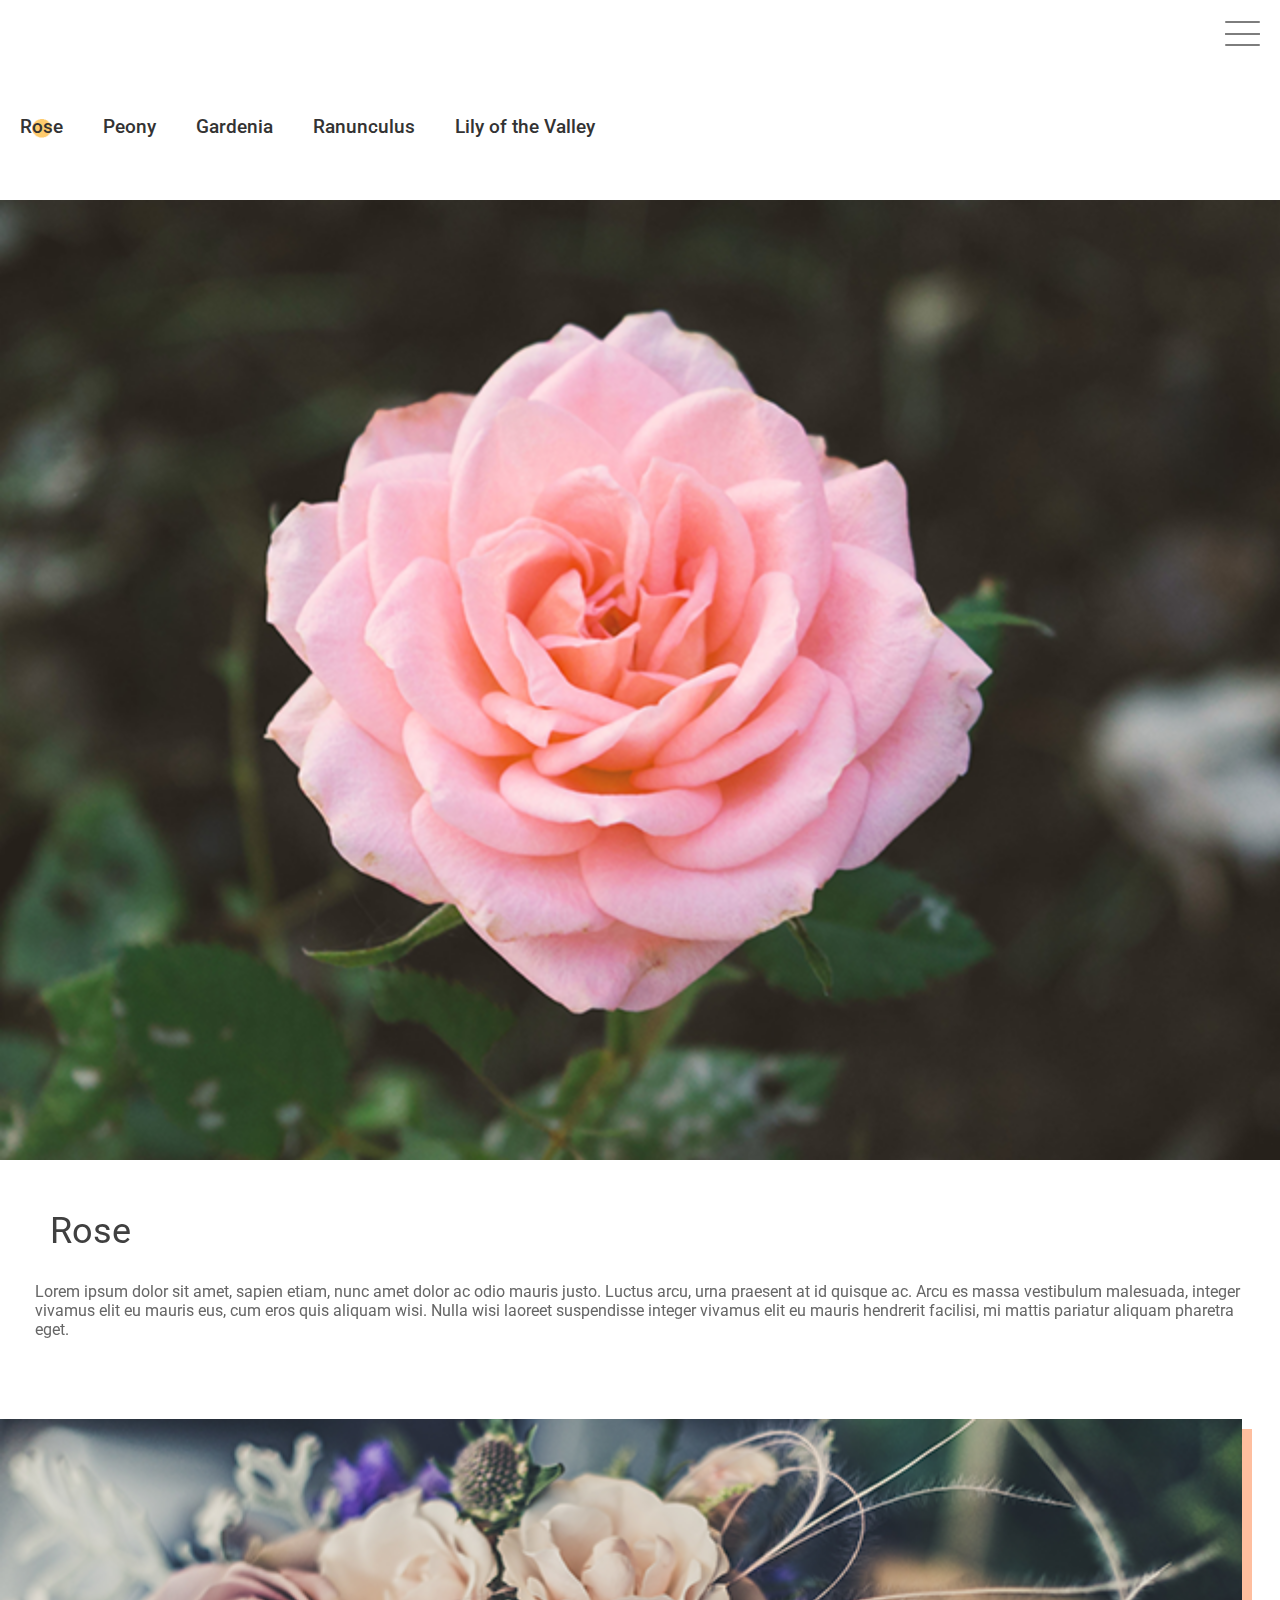
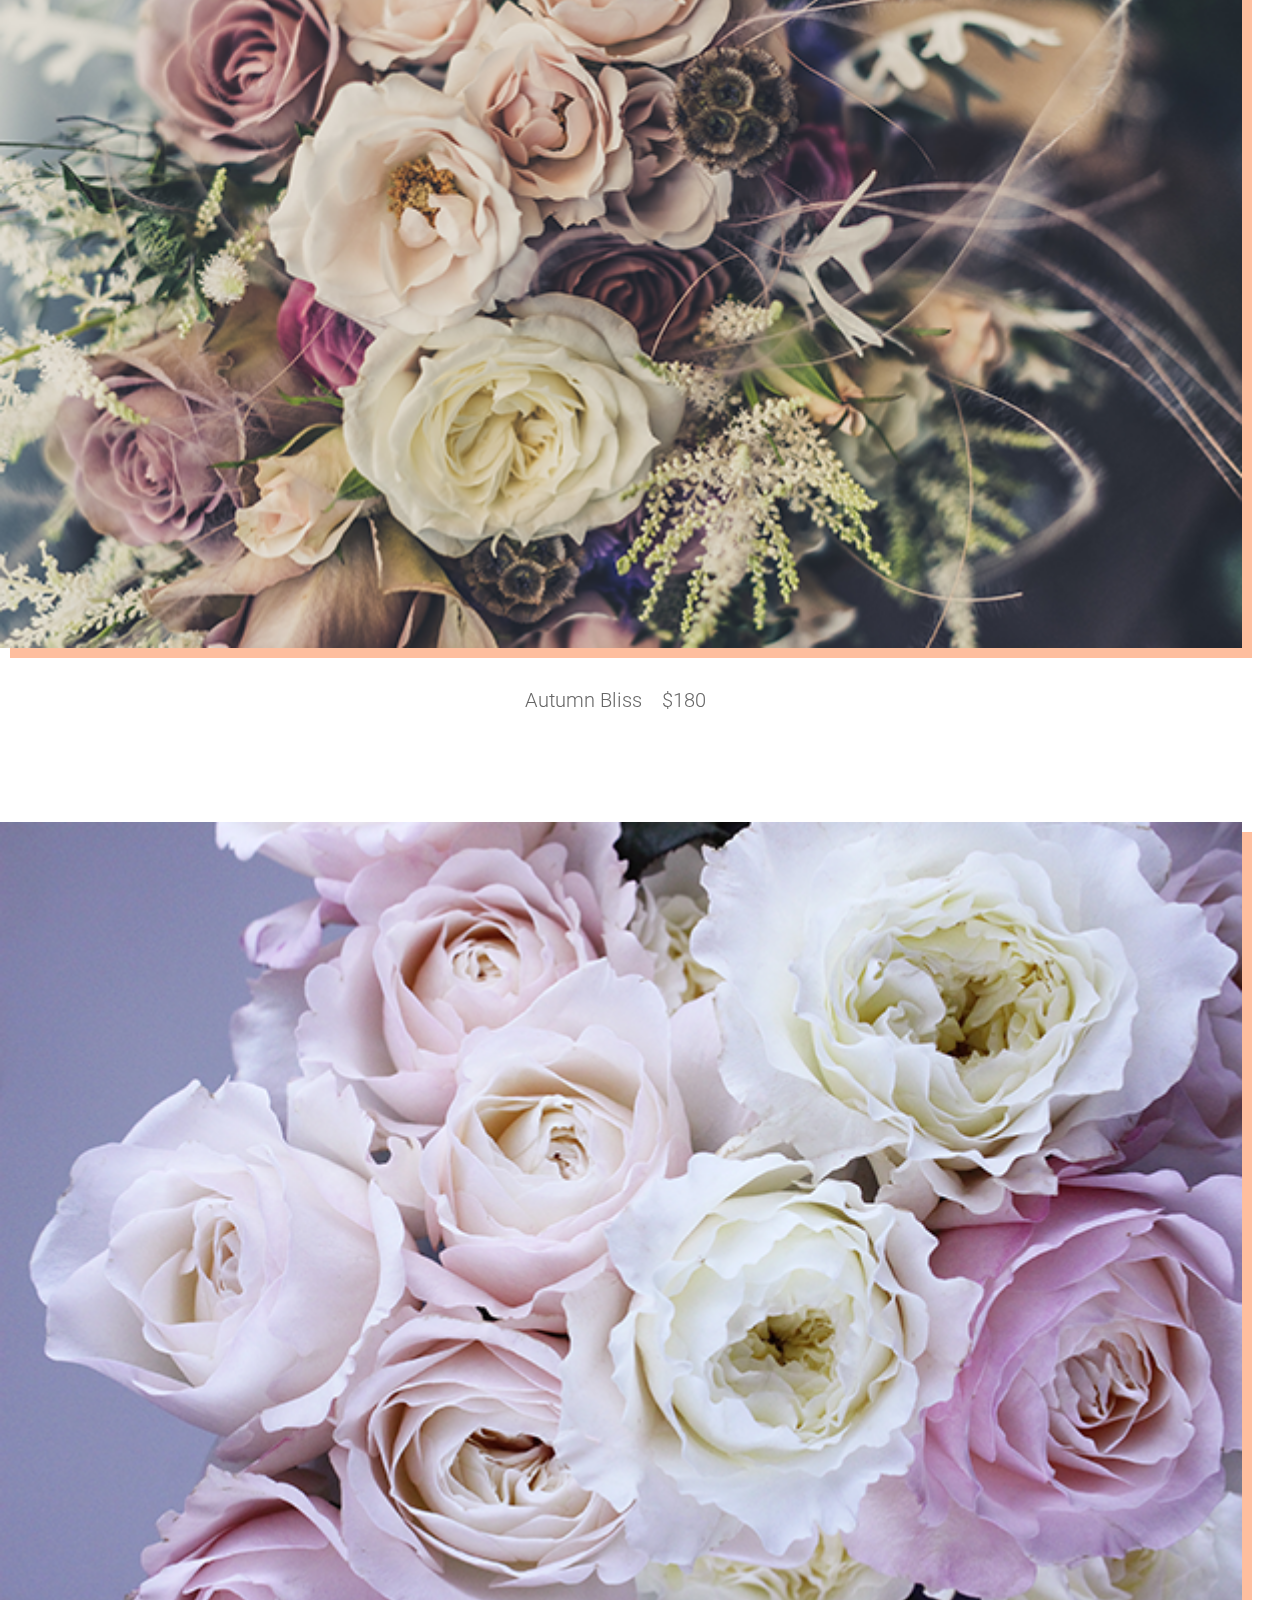
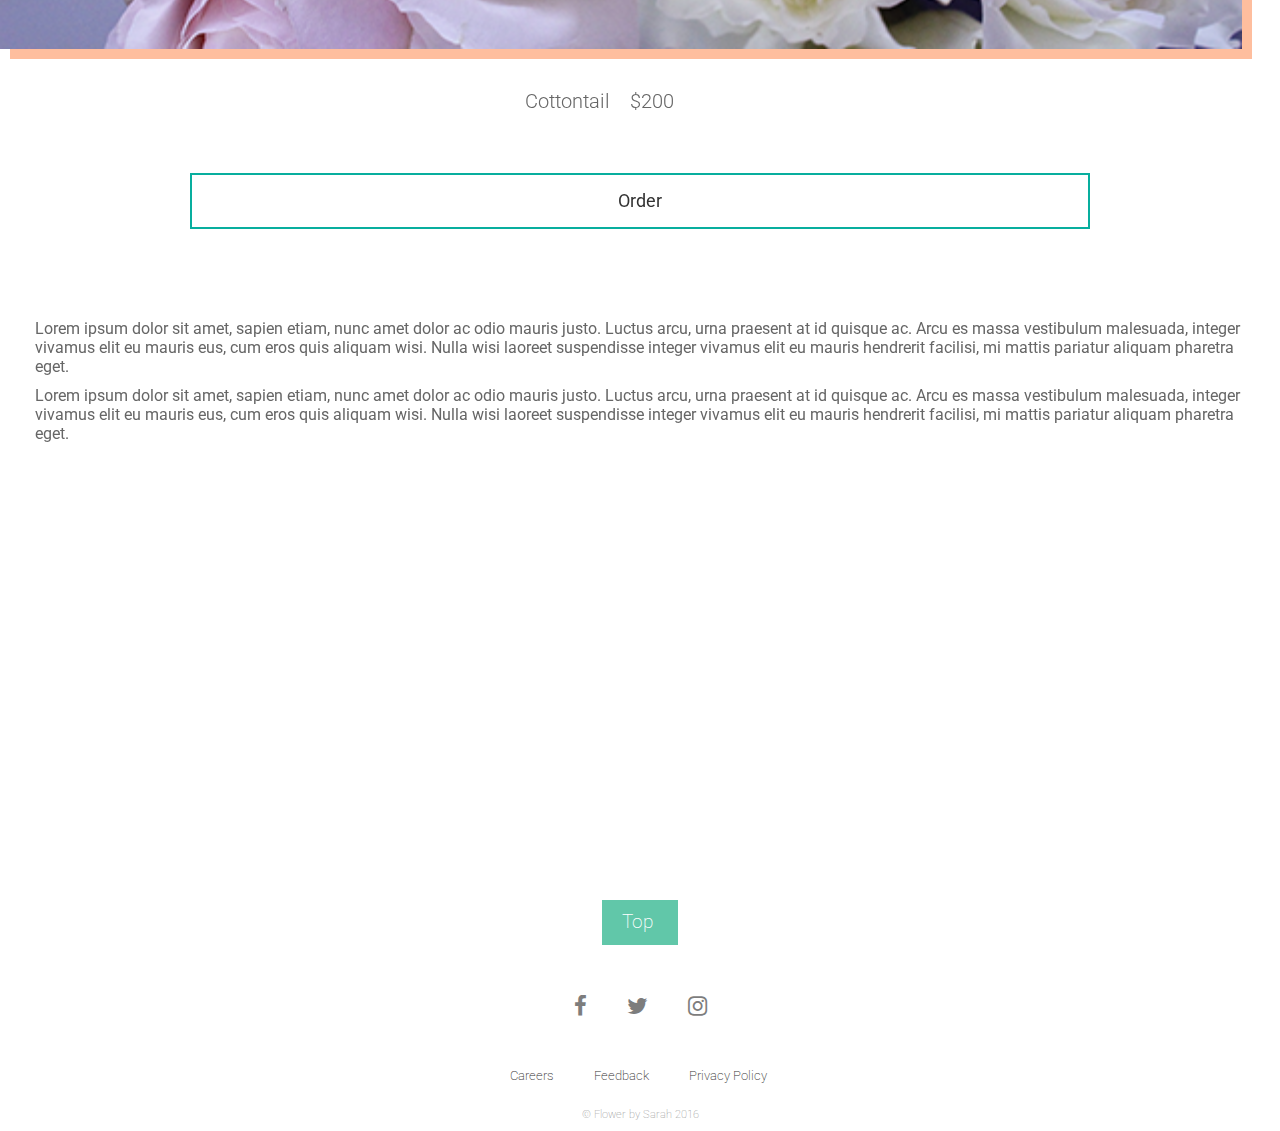
<file: yourday.html>
<!DOCTYPE HTML>
<html lang="en">
<head>
<meta charset="utf-8">
<meta name="viewport" content="width=device-width, initial-scale=1.0, maximum-scale=1.0, minimum-scale=1.0, user-scalable=no, target-densitydpi=medium-dpi">
<meta name="apple-mobile-web-app-capable" content="yes">
<meta name="apple-mobile-web-app-status-bar-style" content="black">

<title>Flower by Sarah</title>
<link href="https://fonts.googleapis.com/css?family=Roboto:100,300,400,500" rel="stylesheet">
<link rel="apple-touch-icon-precomposed" href="app_icon.png">
<link rel="apple-touch-startup-image" href="startup.png">
<link rel="stylesheet" href="css/common.css">
<link rel="stylesheet" href="font-awesome/css/font-awesome.min.css">

<link href="css/idangerous.swiper.css" rel="stylesheet" type="text/css">
<link rel="stylesheet" href="css/yourday.css">

<script src="js/jquery-1.8.3.min.js"></script>
<script src="js/prefixfree.min.js"></script>
<script>
  // <![CDATA[
  try {
   window.addEventListener('load', function(){
    setTimeout(scrollTo, 0, 0, 1); 
   }, false);
  } 
  catch(e) {}
  // ]]>
 </script>

 <script>
  // <![CDATA[
  try {
   window.addEventListener('load', function(){
    setTimeout(scrollTo, 0, 0, 1); 
   }, false);
  } 
  catch(e) {}
  // ]]>
 </script>

<!--idangerous swiper-->
 <script src="js/idangerous.swiper-2.1.min.js"></script>
 <script>
   $(document).ready(function(){
    var tabsSwiper = new Swiper('.swiper-container',{
    speed:500,
    onSlideChangeStart: function(){
      $(".tabs .active").removeClass('active')
      $(".tabs a").eq(tabsSwiper.activeIndex).addClass('active')  
    }
    })
    $(".tabs a").on('touchstart mousedown',function(e){
    e.preventDefault()
    $(".tabs .active").removeClass('active')
    $(this).addClass('active')
    tabsSwiper.swipeTo( $(this).index() )
    })
    $(".tabs a").click(function(e){
    e.preventDefault()
    })
 });
  </script>
 <!--[if lt IE 9]> 
    <script src="http://html5shim.googlecode.com/svn/trunk/html5.js"></script>
<![endif]-->

<!--[if lt IE 9]>
    <script src="http://css3-mediaqueries-js.googlecode.com/svn/trunk/css3-mediaqueries.js"></script>
<![endif]-->
<script src="js/header.js"></script>
<script src="js/scrolldown.js"></script>
<script src="js/navbtn.js"></script>
<script src="js/swiperslide.js"></script>

</head>

<body>
  <div id="wrap">
  <header>
  <div id="wrap_head">
    <h1 class="main_logo"><a href="index.html">Flower by Sarah</a></h1>
    <div class="nav_btn">
      <a href="#2">
        <div id="nav-icon3">
         <span class="navicon1"></span>
         <span class="navicon2"></span>
         <span class="navicon3"></span>
         <span class="navicon4"></span>
        </div></a>
        <!--nav-icon3 e-->

    </div>
    <!--nav_btn e-->
  </div>
  <!--wrap_head e-->

 <div class="navBox">
     <nav>
        <ul class="menubtn">
          <li><a href="index.html">Home</a></li>
          <li><a href="florist.html">Florist</a></li>
          <li><a href="yourday.html">Your Day</a></li>
          <li><a href="class.html">Class</a></li>
          <li><a href="blog.html">Blog</a></li>
          <li class="contact">Contact <br><span><a href="geo:37.472938,-122.131320" target="_blank"> 174 Parmers Ave. Palo Alto, CA 95037</a> </span><br><span><a href="tel:(408)584-3842">(408)584-3842</a></span></li>
        </ul>
        <ul class="leftbullet">
          <li><svg version="1.1" xmlns="http://www.w3.org/2000/svg" xmlns:xlink="http://www.w3.org/1999/xlink" x="0px" y="0px"
   width="63.927px" height="2px" viewBox="0 0 63.927 2" enable-background="new 0 0 63.927 2" xml:space="preserve">
<path fill="none" stroke="#666666" stroke-width="2" stroke-linecap="round" stroke-miterlimit="10" d="M1,1h61.927"/>
</svg></li>
<li><svg version="1.1" xmlns="http://www.w3.org/2000/svg" xmlns:xlink="http://www.w3.org/1999/xlink" x="0px" y="0px"
   width="63.927px" height="2px" viewBox="0 0 63.927 2" enable-background="new 0 0 63.927 2" xml:space="preserve">
<path fill="none" stroke="#666666" stroke-width="2" stroke-linecap="round" stroke-miterlimit="10" d="M1,1h61.927"/>
</svg></li>
<li><svg version="1.1" xmlns="http://www.w3.org/2000/svg" xmlns:xlink="http://www.w3.org/1999/xlink" x="0px" y="0px"
   width="63.927px" height="2px" viewBox="0 0 63.927 2" enable-background="new 0 0 63.927 2" xml:space="preserve">
<path fill="none" stroke="#666666" stroke-width="2" stroke-linecap="round" stroke-miterlimit="10" d="M1,1h61.927"/>
</svg></li>
<li><svg version="1.1" xmlns="http://www.w3.org/2000/svg" xmlns:xlink="http://www.w3.org/1999/xlink" x="0px" y="0px"
   width="63.927px" height="2px" viewBox="0 0 63.927 2" enable-background="new 0 0 63.927 2" xml:space="preserve">
<path fill="none" stroke="#666666" stroke-width="2" stroke-linecap="round" stroke-miterlimit="10" d="M1,1h61.927"/>
</svg></li>
<li><svg version="1.1" xmlns="http://www.w3.org/2000/svg" xmlns:xlink="http://www.w3.org/1999/xlink" x="0px" y="0px"
   width="63.927px" height="2px" viewBox="0 0 63.927 2" enable-background="new 0 0 63.927 2" xml:space="preserve">
<path fill="none" stroke="#666666" stroke-width="2" stroke-linecap="round" stroke-miterlimit="10" d="M1,1h61.927"/>
</svg></li>
        </ul>
        <!--leftbullet e-->

    <ul class="rightbullet">
          <li><svg version="1.1" xmlns="http://www.w3.org/2000/svg" xmlns:xlink="http://www.w3.org/1999/xlink" x="0px" y="0px"
   width="63.927px" height="2px" viewBox="0 0 63.927 2" enable-background="new 0 0 63.927 2" xml:space="preserve">
<path fill="none" stroke="#666666" stroke-width="2" stroke-linecap="round" stroke-miterlimit="10" d="M1,1h61.927"/>
</svg></li>
<li><svg version="1.1" xmlns="http://www.w3.org/2000/svg" xmlns:xlink="http://www.w3.org/1999/xlink" x="0px" y="0px"
   width="63.927px" height="2px" viewBox="0 0 63.927 2" enable-background="new 0 0 63.927 2" xml:space="preserve">
<path fill="none" stroke="#666666" stroke-width="2" stroke-linecap="round" stroke-miterlimit="10" d="M1,1h61.927"/>
</svg></li>
<li><svg version="1.1" xmlns="http://www.w3.org/2000/svg" xmlns:xlink="http://www.w3.org/1999/xlink" x="0px" y="0px"
   width="63.927px" height="2px" viewBox="0 0 63.927 2" enable-background="new 0 0 63.927 2" xml:space="preserve">
<path fill="none" stroke="#666666" stroke-width="2" stroke-linecap="round" stroke-miterlimit="10" d="M1,1h61.927"/>
</svg></li>
<li><svg version="1.1" xmlns="http://www.w3.org/2000/svg" xmlns:xlink="http://www.w3.org/1999/xlink" x="0px" y="0px"
   width="63.927px" height="2px" viewBox="0 0 63.927 2" enable-background="new 0 0 63.927 2" xml:space="preserve">
<path fill="none" stroke="#666666" stroke-width="2" stroke-linecap="round" stroke-miterlimit="10" d="M1,1h61.927"/>
</svg></li>
<li><svg version="1.1" xmlns="http://www.w3.org/2000/svg" xmlns:xlink="http://www.w3.org/1999/xlink" x="0px" y="0px"
   width="63.927px" height="2px" viewBox="0 0 63.927 2" enable-background="new 0 0 63.927 2" xml:space="preserve">
<path fill="none" stroke="#666666" stroke-width="2" stroke-linecap="round" stroke-miterlimit="10" d="M1,1h61.927"/>
</svg></li>
        </ul>
        <!--rightbullet e-->

     </nav>

  </div>
  <!--navBox e-->
</header>



<!--article s-->
<article>
 <div class="box">
 <div class="tabs">
  <div class="abox">
  <a href="#" class="active">Rose</a> <a href="#">Peony</a> <a href="#">Gardenia</a><a href="#">Ranunculus</a> <a href="#">Lily of the Valley</a> 
    </div>
    <!--abox e--> 
  </div>
  <!--tabs e-->
  </div>

  <div class="swiper-container">
    <div class="swiper-wrapper">
      <div class="swiper-slide">
        <div class="content-slide slide1">
          <img class="contentTop" src="images/rose1_x2.png" alt="rose">
          <h2>Rose</h2>
          <p>Lorem ipsum dolor sit amet, sapien etiam, nunc amet dolor ac odio mauris justo. Luctus arcu, urna praesent at id quisque ac. Arcu es massa vestibulum malesuada, integer vivamus elit eu mauris eus, cum eros quis aliquam wisi. Nulla wisi laoreet suspendisse integer vivamus elit eu mauris hendrerit facilisi, mi mattis pariatur aliquam pharetra eget.</p>
          <img src="images/rose2_x2.png" alt="rose">
          <div class="flowerprice">
            <ul>
            <li>Autumn Bliss</li>
            <li>$180</li>
            </ul>
          </div>
          <!--flowerprice e-->
          <img src="images/rose3_x2.png" alt="rose">
          <div class="flowerprice">
            <ul>
            <li>Cottontail</li>
            <li>$200</li>
            </ul>
          </div>
          <!--flowerprice e-->
          <div class="orderbtn">
            <a href="#orderModal"><p>Order</p></a>
          </div>
          <!--orderbtn e-->
          <p>Lorem ipsum dolor sit amet, sapien etiam, nunc amet dolor ac odio mauris justo. Luctus arcu, urna praesent at id quisque ac. Arcu es massa vestibulum malesuada, integer vivamus elit eu mauris eus, cum eros quis aliquam wisi. Nulla wisi laoreet suspendisse integer vivamus elit eu mauris hendrerit facilisi, mi mattis pariatur aliquam pharetra eget.</p>
           <p>Lorem ipsum dolor sit amet, sapien etiam, nunc amet dolor ac odio mauris justo. Luctus arcu, urna praesent at id quisque ac. Arcu es massa vestibulum malesuada, integer vivamus elit eu mauris eus, cum eros quis aliquam wisi. Nulla wisi laoreet suspendisse integer vivamus elit eu mauris hendrerit facilisi, mi mattis pariatur aliquam pharetra eget.</p>

        </div>
      </div>
      <div class="swiper-slide">
        <div class="content-slide slide2">
          <img class="contentTop" src="images/peony1_x2.png" alt="Peony">
          <h2>Peony</h2>
          <p>Lorem ipsum dolor sit amet, sapien etiam, nunc amet dolor ac odio mauris justo. Luctus arcu, urna praesent at id quisque ac. Arcu es massa vestibulum malesuada, integer vivamus elit eu mauris eus, cum eros quis aliquam wisi. Nulla wisi laoreet suspendisse integer vivamus elit eu mauris hendrerit facilisi, mi mattis pariatur aliquam pharetra eget.</p>
          <img src="images/peony2_x2.png" alt="peony">
          <div class="flowerprice">
            <ul>
            <li>Autumn Bliss</li>
            <li>$180</li>
            </ul>
          </div>
          <!--flowerprice e-->
          <img src="images/peony3_x2.png" alt="peony2">
          <div class="flowerprice">
            <ul>
            <li>Cottontail</li>
            <li>$200</li>
            </ul>
          </div>
          <!--flowerprice e-->
          <div class="orderbtn">
            <a href="#orderModal"><p>Order</p></a>
          </div>
          <!--orderbtn e-->

          <p>Lorem ipsum dolor sit amet, sapien etiam, nunc amet dolor ac odio mauris justo. Luctus arcu, urna praesent at id quisque ac. Arcu es massa vestibulum malesuada, integer vivamus elit eu mauris eus, cum eros quis aliquam wisi. Nulla wisi laoreet suspendisse integer vivamus elit eu mauris hendrerit facilisi, mi mattis pariatur aliquam pharetra eget.</p>

        </div>
      </div>
      <div class="swiper-slide">
        <div class="content-slide slide3">
          <img class="contentTop" src="images/gardenia1_x2.png" alt="gardenia">
          <h2>Gardenia</h2>
          <p>Lorem ipsum dolor sit amet, sapien etiam, nunc amet dolor ac odio mauris justo. Luctus arcu, urna praesent at id quisque ac. Arcu es massa vestibulum malesuada, integer vivamus elit eu mauris eus, cum eros quis aliquam wisi. Nulla wisi laoreet suspendisse integer vivamus elit eu mauris hendrerit facilisi, mi mattis pariatur aliquam pharetra eget.</p>
          <img src="images/gardenia2_x2.png" alt="Gardenia">
          <div class="flowerprice">
            <ul>
            <li>Autumn Bliss</li>
            <li>$180</li>
            </ul>
          </div>
          <!--flowerprice e-->
          <img src="images/gardenia3_x2.png" alt="Gardenia">
          <div class="flowerprice">
            <ul>
            <li>Cottontail</li>
            <li>$200</li>
            </ul>
          </div>
          <!--flowerprice e-->
          <div class="orderbtn">
            <a href="#orderModal"><p>Order</p></a>
          </div>
          <!--orderbtn e-->
          <p>Lorem ipsum dolor sit amet, sapien etiam, nunc amet dolor ac odio mauris justo. Luctus arcu, urna praesent at id quisque ac. Arcu es massa vestibulum malesuada, integer vivamus elit eu mauris eus, cum eros quis aliquam wisi. Nulla wisi laoreet suspendisse integer vivamus elit eu mauris hendrerit facilisi, mi mattis pariatur aliquam pharetra eget.</p>
        </div>
      </div>
       <div class="swiper-slide">
        <div class="content-slide slide4">
          <img class="contentTop" src="images/ranunculus1_x2.png" alt="Ranunculus">
          <h2>Ranunculus</h2>
          <p>Lorem ipsum dolor sit amet, sapien etiam, nunc amet dolor ac odio mauris justo. Luctus arcu, urna praesent at id quisque ac. Arcu es massa vestibulum malesuada, integer vivamus elit eu mauris eus, cum eros quis aliquam wisi. Nulla wisi laoreet suspendisse integer vivamus elit eu mauris hendrerit facilisi, mi mattis pariatur aliquam pharetra eget.</p>
          <img src="images/ranunculus2_x2.png" alt="ranunculus">
          <div class="flowerprice">
            <ul>
            <li>Autumn Bliss</li>
            <li>$180</li>
            </ul>
          </div>
          <!--flowerprice e-->
          <img src="images/ranunculus3_x2.png" alt="ranunculus">
          <div class="flowerprice">
            <ul>
            <li>Cottontail</li>
            <li>$200</li>
            </ul>
          </div>
          <!--flowerprice e-->
          <div class="orderbtn">
            <a href="#orderModal"><p>Order</p></a>
          </div>
          <!--orderbtn e-->
          <p>Lorem ipsum dolor sit amet, sapien etiam, nunc amet dolor ac odio mauris justo. Luctus arcu, urna praesent at id quisque ac. Arcu es massa vestibulum malesuada, integer vivamus elit eu mauris eus, cum eros quis aliquam wisi. Nulla wisi laoreet suspendisse integer vivamus elit eu mauris hendrerit facilisi, mi mattis pariatur aliquam pharetra eget.</p>
        </div>
      </div>
       <div class="swiper-slide">
        <div class="content-slide slide5">
            <img class="contentTop" src="images/lilyofthevalley1_x2.png" alt="Lily of the Valley">
          <h2>Lily of the Valley</h2>
          <p>Lorem ipsum dolor sit amet, sapien etiam, nunc amet dolor ac odio mauris justo. Luctus arcu, urna praesent at id quisque ac. Arcu es massa vestibulum malesuada, integer vivamus elit eu mauris eus, cum eros quis aliquam wisi. Nulla wisi laoreet suspendisse integer vivamus elit eu mauris hendrerit facilisi, mi mattis pariatur aliquam pharetra eget.</p>
          <img src="images/lilyofthevalley2_x2.png" alt="Lily of the Valley">
          <div class="flowerprice">
            <ul>
            <li>Autumn Bliss</li>
            <li>$180</li>
            </ul>
          </div>
          <!--flowerprice e-->
          <img src="images/lilyofthevalley3_x2.png" alt="Lily of the Valley">
          <div class="flowerprice">
            <ul>
            <li>Cottontail</li>
            <li>$200</li>
            </ul>
          </div>
          <!--flowerprice e-->
          <div class="orderbtn">
            <a href="#orderModal"><p>Order</p></a>
          </div>
          <!--orderbtn e-->
          <p>Lorem ipsum dolor sit amet, sapien etiam, nunc amet dolor ac odio mauris justo. Luctus arcu, urna praesent at id quisque ac. Arcu es massa vestibulum malesuada, integer vivamus elit eu mauris eus, cum eros quis aliquam wisi. Nulla wisi laoreet suspendisse integer vivamus elit eu mauris hendrerit facilisi, mi mattis pariatur aliquam pharetra eget.</p>
        </div>
      </div>
    </div>
  </div>

      <!--Order pupup modal-->
<div id="orderModal" class="orderDialog">
  <div class="orderpopup">
    <div class="modalTop">
    <a href="#close" title="Close" class="close">
      <img src="images/close.png"></a>
    </div>
    <!--modalTop e-->
      <p>Online order is coming soon. <br> Please contact us via phone or email. Thank you.</p>
      <i class="fa fa-heart" aria-hidden="true"></i>
      
  </div>
  <!--orderpopup e-->
</div>
<!--orderModal e-->

</article>
<!--article e-->




<!--footer s-->
<footer>
<div class="moveToTop">
<a href="#5" id="toTop">
  <p>Top</p></a>
</div>
<!--moveToTop e-->
  <ul class="socialicon">
    <li><a href="#"><i class="fa fa-facebook" aria-hidden="true"></i></a></li>
    <li><a href="#"><i class="fa fa-twitter" aria-hidden="true"></i></a></li>
    <li><a href="#"><i class="fa fa-instagram" aria-hidden="true"></i></a></li>
  </ul>
  <ul class="careers">
    <li><a href="#">Careers</a></li>
    <li><a href="#">Feedback</a></li>
    <li><a href="#">Privacy Policy</a></li>
  </ul>
  <p class="copyright">© Flower by Sarah 2016</p>
</footer>
<!--footer e-->
  
 </div>
 <!--wrap e-->
</body>
</html>
</file>
<file: css/common.css>
@charset "utf-8";
/* 모바일 코딩 필수 공통영역 */
* {
 margin:0;
 padding:0;
 -webkit-text-size-adjust:none; }
body {
 color:#666;
 font-size:16px;
 font-family:돋움, Dotum; }
img, fieldset { border:0; vertical-align:top }
ul, ol, li, dl { list-style:none; }
h1, h2, h3, h4, h5, h6 {
 font-size:100%;
 font-weight:normal; }
hr { display:none; }
a { color:inherit; }
a, a:link {
 color:#333;
 text-decoration:none; }
a:visited { color:#333; }
a:hover, a:active {
 color:#333;
 text-decoration:none; }
em, i, address {
 font-style:normal;
 font-weight:normal; }
legend, caption {
 display:none;
 clear:both; }
input, textarea, select, button, table {
 font-size:inherit;
 font-family:inherit;
 line-height:inherit; }
section, nav, article, aside, hgroup, header, footer { display:block }
textarea, input {
 background:url(none);
 -webkit-border-radius:1px;
 -webkit-apprearance:none; }
textarea { resize:none; }
label { cursor:pointer; }



#wrap{ width:100%; height:100%; overflow:hidden; background:#fff}

#wrap_head {width:100%; height:65px; position:fixed; z-index:20;}
.main_logo {display:none; position:relative; left:50% ; display:block; margin:20px 0 0 -60px; font-weight:200; font-size:1.09em; color:#666;}

.nav_btn {	position:fixed;
			top:20px;
			right:20px;}




/*hamburger to close*/
@keyframes hamburger{
		0% {width:0;}
		100%{width:35px;}
}

#nav-icon3 {
	width:35px;	
  height: 35px;
  position: relative;
  -webkit-transform: rotate(0deg);
  -moz-transform: rotate(0deg);
  -o-transform: rotate(0deg);
  transform: rotate(0deg);
  -webkit-transition: .5s ease-in-out;
  -moz-transition: .5s ease-in-out;
  -o-transition: .5s ease-in-out;
  transition: .5s ease-in-out;
  cursor: pointer;
  
}



#nav-icon3 span {
	 display: block;
  position: absolute;
  height: 2px;
  width: 100%;
  background: #7d7d7d;
  border-radius: 9px;
  opacity: 1;
  left: 0;
  -webkit-transform: rotate(0deg);
  -moz-transform: rotate(0deg);
  -o-transform: rotate(0deg);
  transform: rotate(0deg);
  -webkit-transition: .25s ease-in-out;
  -moz-transition: .25s ease-in-out;
  -o-transition: .25s ease-in-out;
  transition: .25s ease-in-out;
  
}

#nav-icon3 span.navicon1 {animation:hamburger ease 0.5s;}
#nav-icon3 span.navicon2 {animation:hamburger ease 1s;}
#nav-icon3 span.navicon3 {animation:hamburger ease 1s;}
#nav-icon3 span.navicon4 {animation:hamburger ease 1.5s;}

#nav-icon3 span:nth-child(1) {
  top: 0px;
}

#nav-icon3 span:nth-child(2),#nav-icon3 span:nth-child(3) {
  top: 12px;
}

#nav-icon3 span:nth-child(4) {
  top: 23px;
}

#nav-icon3.open span:nth-child(1) {
  top: 12px;
  width: 0%;
  left: 50%;
}

#nav-icon3.open span:nth-child(2) {
  -webkit-transform: rotate(45deg);
  -moz-transform: rotate(45deg);
  -o-transform: rotate(45deg);
  transform: rotate(45deg);
}

#nav-icon3.open span:nth-child(3) {
  -webkit-transform: rotate(-45deg);
  -moz-transform: rotate(-45deg);
  -o-transform: rotate(-45deg);
  transform: rotate(-45deg);
}

#nav-icon3.open span:nth-child(4) {
  top: 12px;
  width: 0%;
  left: 50%;
}



/*navigation*/
.navBox{display:none; position :fixed; z-index:10; left:0; top:0; width:100%;; height:100%; background:rgba(255,255,255,.95);
         transition: all else 1s; overflow-y: auto}

.navBox nav {width:300px; margin:0 auto;}
.navBox nav li a{font-size:2em; color:#666;}
.navBox nav li.contact {font-size:1.1em; font-weight:400; }
.navBox nav li.contact span {font-size:0.8em; font-weight:300;}
.navBox nav li.contact span a {font-size:1em; font-weight:300;}
.navBox ul.menubtn {display:block; margin:90px 0;}
.navBox ul.menubtn li{text-align:center; margin:35px 0;}
.navBox li svg {
		margin:0 10px;	
		animation-name:draw;
		stroke:#666666;
		stroke-width:1;
		stroke-dasharray:60px;
		stroke-dashoffset:60px;
		animation-fill-mode:forwards;
		animation-iteration-count:1;
		animation-timing-function: linear;
		width:25px;
		height:25px;
		animation-duration:0.5s;
	}

@keyframes draw {
	to {
		stroke-dashoffset:0;
	}
}
.navBox svg path {stroke-width:5;}

.leftbullet {display:block; position:absolute; top:60px; left:0;}
.leftbullet li {margin:25px;}
.navBox nav ul.leftbullet li svg{margin:10px 0;}

.rightbullet {display:block; position:absolute; top:60px; right:0;}
.rightbullet li {margin:25px;}
.navBox nav ul.rightbullet li svg{margin:10px 0;}


/*footer*/
footer .moveToTop {position:relative; left:50%; margin:50px 0 0 -38px; width:76px; height:45px; background:rgba(57,185,147,0.8);}
footer .moveToTop p {color:#fff; font-size:1.2em; font-weight:200; padding:10px 20px;}
footer .socialicon {overflow:hidden; margin:50px 0; width:173px; position:relative; left:50%; margin-left:-86px;}
.socialicon li {float:left; margin: 0 20px;}
.socialicon .fa {color:#7d7d7d;font-size:1.4em;}
.careers {overflow:hidden; display:block; width:300px; position:relative; left:50%; margin-left:-150px;}
.careers li {margin:0 20px;color:#7d7d7d; float:left;font-weight:200; font-size:0.83em;}
.copyright {position:relative; left:50%; display:block; width:117px;color:#7d7d7d; font-size:0.7em; font-weight: 100; margin:25px 0 10px -58px;}


/*Careers modal popup*/

#careerModal {background:#fff; overflow-y: auto;}
#careerModal .modalTop {overflow:hidden; width:100%;}
#careerModal h3 {font-size:2em; text-align:center; font-weight:300; margin:50px 0 20px;}
#careerModal span {display:block; width:60px; height:2px; background:#39B993; margin:0 auto;}
#careerModal h4 {text-align:center; font-size:1.3em; margin:20px 0; border:1px solid #999; padding:10px;}
#careerModal .careerpopup .modalTop a {padding:6px; float:right;}
#careerModal img {width:35px;}
#careerModal img.careersmain {width:100%;}
#careerModal p{width:90%;font-size: 1.2em; margin:40px 0; text-align: center; font-weight:200;}
.careerDialog {
  position: fixed;
  top: 0;
  right: 0;
  bottom: 0;
  left: 0;
  background: rgba(255,255,255,0.9);
  z-index: 99999;
  opacity:0;
  -webkit-transition: opacity 400ms ease-in;
  -moz-transition: opacity 400ms ease-in;
  transition: opacity 400ms ease-in;
  pointer-events: none;
}
.careerDialog:target {
  opacity:1;
  pointer-events: auto;
}
.careerDialog > div {
  width: 90%;
  position: relative;
  margin: 0 5%;
  padding: 5px;
}


/*Feedback modal popup*/

#feedbackModal {background:#fff; overflow-y: auto;}
#feedbackModal .modalTop {overflow:hidden; width:100%;}
#feedbackModal h3 {font-size:2em; text-align:center; font-weight:300; margin:50px 0 20px;}
#feedbackModal span {display:block; width:60px; height:2px; background:#39B993; margin:0 auto;}
#feedbackModal .feedbackpopup .modalTop a {padding:6px; float:right;}
#feedbackModal h4 {font-size:1.6em; font-weight:300; margin-left:10%;}
#feedbackModal img {width:35px;}
#feedbackModal p{width:90%;font-size: 1.2em; margin:40px 0; text-align: center; font-weight:200;}
#feedbackModal input {width:80%; height:40px; margin:30px 10%; border:1px solid #666;}
#feedbackModal input.message{height:100px;}
#feedbackModal select {border:1px solid #666; width:80%; height:40px; margin:30px 10%; font-size:1.4em; color:#666; font-weight:200; appearance: none; }
#feedbackModal select option {font-weight:200; margin:10px 0;}
#feedbackModal .submitbtn {cursor: pointer; position:relative; left:50%; margin:50px 0 0 -54px; width:108px; height:45px; background:rgba(57,185,147,1);}
#feedbackModal .submitbtn p {color:#fff; font-size:1.2em; font-weight:200; padding:10px 5px;}
.feedbackDialog {
  position: fixed;
  top: 0;
  right: 0;
  bottom: 0;
  left: 0;
  background: rgba(255,255,255,0.9);
  z-index: 99999;
  opacity:0;
  -webkit-transition: opacity 400ms ease-in;
  -moz-transition: opacity 400ms ease-in;
  transition: opacity 400ms ease-in;
  pointer-events: none;
}
.feedbackDialog:target {
  opacity:1;
  pointer-events: auto;
}
.feedbackDialog > div {
  width: 90%;
  position: relative;
  margin: 0 5%;
  padding: 5px;
}


/*Privacy Policy modal popup*/

#privacyModal {background:#fff; overflow-y: auto;}
#privacyModal .modalTop {overflow:hidden; width:100%;}
#privacyModal h3 {font-size:2em; text-align:center; font-weight:300; margin:50px 0 20px;}
#privacyModal span {display:block; width:60px; height:2px; background:#39B993; margin:0 auto;}
#privacyModal .privacypopup .modalTop a {padding:6px; float:right;}
#privacyModal h4 {font-size:1.6em; font-weight:300; width:34%; margin:10px 33%;}
#privacyModal img {width:35px;}
#privacyModal p{width:90%;font-size: 1.2em; margin:40px 5%; text-align: center; font-weight:200;}
.privacyDialog {
  position: fixed;
  top: 0;
  right: 0;
  bottom: 0;
  left: 0;
  background: rgba(255,255,255,0.9);
  z-index: 99999;
  opacity:0;
  -webkit-transition: opacity 400ms ease-in;
  -moz-transition: opacity 400ms ease-in;
  transition: opacity 400ms ease-in;
  pointer-events: none;
}
.privacyDialog:target {
  opacity:1;
  pointer-events: auto;
}
.privacyDialog > div {
  width: 90%;
  position: relative;
  margin: 0 5%;
  padding: 5px;
}
</file>
<file: css/blog.css>
/* CSS Document */

*{margin:0;padding:0;
	list-style: none;
font-family: 'Roboto', sans-serif;}

article {width:100%;}

.searchbox {margin: 100px 15% 0; width:70%; height:42px; background:url(../images/search.png) no-repeat 93% center;
 border:1px solid #a9a9a9;}
.postlist ul li .post1 {width:80%; margin:40px auto; padding:5px;box-shadow: 0px 0px 23px -7px rgba(0,0,0,0.75);}
.postlist ul li img {width:80%; margin:20px 10%;}
.postlist ul li p {width:80%; margin:0 auto; font-size:0.8em;}
.postlist ul li h2 {font-size:1.7em; color:#404040; width:80%; margin:5px auto 30px;}

.postcontent {position:absolute; top:100px; left:0; width:100%;}

.postcontent .previouspost {display:none;width:20px;position:absolute; top:-50px; left:10px;}
.postcontent .nextpost {display:none;width:20px;position:absolute; top:-50px; right:10px;}
.postcontent img {width:100%; margin:50px 0;}
.postcontent ul li img {width:20px;}
.postcontent h2 {font-size:1.7em; color:#404040; width:80%; margin:50px auto;}
.postcontent p {width:80%; margin:0 auto; color:#666;}

.postcontent div {display:none; width:100%; background:#fff; margin-bottom:100px;}

.postsocial  {font-size:1.4em; width:130px; margin: 20px auto }
.postsocial li {float:left;  margin: 10px; }
.postsocial li a {color:#7d7d7d;}
</file>
<file: css/class.css>
/* CSS Document */

*{margin:0;padding:0;
	list-style: none;
font-family: 'Roboto', sans-serif;}

article {width:100%;}

article .box{width:100%; height:50px; overflow: hidden; position:relative;margin:100px 0 0 0; }
article .tabs {overflow:auto; width:100%;}
article .tabs .abox {overflow:hidden; display:block; width:700px; margin:15px 0;}
article .tabs a {font-size: 1.2em; font-size:1.2em; font-weight:500; margin: 0 20px; float:left;}

article .tabs a.active {
  background:url(../images/yourdaymenu.png) no-repeat center 4px;
  background-size:20px;
}

.slide1 { text-align:center;}
.class1 {overflow:hidden;width:80%; margin:40px auto;}
.class1 .classleft{float:left; }
.class1 .classleft p {font-size:1.5em; color:#404040;}
.class1 .classleft p.date {font-size:1em; color:#666;}
.class1 .classright {float:right;}
.class1 .classright p {font-size:1.8em; color:#404040; margin:10px 0;}

.orderbtn{text-align:center; margin:100px auto 90px; width:70%; height:52px; border:2px solid #08AE9E;}
.orderbtn p {font-size:1.15em; color:#333; font-weight:400; padding:15px 0; margin:0;}

.review .reviewthm {overflow:hidden; width:85%; margin:0 auto;}
.review .reviewthm img {float:left; margin:30px 0; width:130px;}
.review .reviewthm p {float:right; margin:70px 0; font-size:1.3em;}

.review .reviewsumm {overflow:hidden; margin-bottom:30px;}
.review .reviewsumm span {float:right;}
.review .reviewsumm p {display:block; width:80%; margin:0 auto;}
.review .reviewsumm p a{color: #51A697}


.fullreview1 {display:none; overflow:scroll; position:fixed; z-index:30; left:0; top:0; width:100%;; height:100%; background:rgba(255,255,255,.95);
         transition: all else 1s; text-align:center;} 
.fullreview1 img {margin-top:100px;}
.fullreview1 img.closebtn {position:absolute; top:-70px; right:20px; width:35px;}
.fullreview1 p {margin:30px;}

.fullreview2 {display:none; overflow:scroll; position:fixed; z-index:30; left:0; top:0; width:100%;; height:100%; background:rgba(255,255,255,.95);
         transition: all else 1s; text-align:center;} 
.fullreview2 img {margin-top:100px;}
.fullreview2 img.closebtn {position:absolute; top:-70px; right:20px; width:35px;}
.fullreview2 p {margin:30px;}

.fullreview3 {display:none; overflow:scroll; position:fixed; z-index:30; left:0; top:0; width:100%;; height:100%; background:rgba(255,255,255,.95);
         transition: all else 1s; text-align:center;} 
.fullreview3 img {margin-top:100px;}
.fullreview3 img.closebtn {position:absolute; top:-70px; right:20px; width:35px;}
.fullreview3 p {margin:30px;}

.closebtn {cursor: pointer}
</file>
<file: css/florist.css>
/* CSS Document */

*{margin:0;padding:0;
	list-style: none;
font-family: 'Roboto', sans-serif;}

article {width:100%;}


section.floristintro h2 {font-size:1.25em; margin:-95px 0 30px 35px}
section.floristintro h2 span {font-size:3em; color:#FD996B; margin:12px;}
section.floristintro img {width:100%; margin:65px 0;}
section.floristintro p {margin:10px 35px;}

section.viewmore div {text-align:center; margin:30px auto; width:70%; height:52px; border:2px solid #08AE9E;}
section.viewmore div p {font-weight:300; padding:15px 0;}
</file>
<file: css/yourday.css>
/* CSS Document */

*{margin:0;padding:0;
	list-style: none;
font-family: 'Roboto', sans-serif;}

article {width:100%;}

article .box{width:100%; height:50px; overflow: hidden; position:relative;margin:100px 0 0 0; }
article .tabs {overflow:auto; width:100%;}
article .tabs .abox {overflow:hidden; display:block; width:700px; margin:15px 0;}
article .tabs a {font-size: 1.2em; font-size:1.2em; font-weight:500; margin: 0 20px; float:left;}

article .tabs a.active {
  background:url(../images/yourdaymenu.png) no-repeat center 4px;
  background-size:20px;
}
.swiper-container .swiper-slide .content-slide img.tab {box-shadow:none; height:100%;}
.swiper-container .swiper-slide .content-slide img.contentTop {width:100%; margin:50px 0 20px 0; box-shadow:none;}
.swiper-container .swiper-slide .content-slide img{width:97%; margin-top:70px; box-shadow: 10px 10px 0 0 #FEBE9E;}
.swiper-container .swiper-slide .content-slide h2 {font-size:2.25em; font-weight:400; color:#404040; margin:30px 0 30px 50px;}
.swiper-container .swiper-slide .content-slide p {margin:10px 35px;}

.swiper-container .swiper-slide .content-slide .orderbtn{text-align:center; margin:60px auto 90px; width:70%; height:52px; border:2px solid #08AE9E;}
.swiper-container .swiper-slide .content-slide .orderbtn p {font-size:1.15em; color:#333; font-weight:400; padding:15px 0; margin:0;}

.flowerprice {margin:40px 0; position:relative;}
.flowerprice ul {overflow:hidden; width:230px; position:relative; left:50%; margin-left:-115px;}
.flowerprice ul li {float:left; font-size:1.28em; font-weight:300; margin:0 20px 0 0;}


/*order modal popup*/
#orderModal {background:#fff;}
#orderModal .modalTop {overflow:hidden; width:100%;}
#orderModal .fa-heart {font-size:2em; color:#CD587E;display:block; width:32px; margin:10px auto;}
#orderModal .orderpopup .modalTop a {padding:6px; float:right;}
#orderModal img {width:35px;}
#orderModal p{width:90%;font-size: 1.2em; margin:40px 5%; text-align: center}
.orderDialog {
	position: fixed;
	top: 0;
	right: 0;
	bottom: 0;
	left: 0;
	background: rgba(255,255,255,0.9);
	z-index: 99999;
	opacity:0;
	-webkit-transition: opacity 400ms ease-in;
	-moz-transition: opacity 400ms ease-in;
	transition: opacity 400ms ease-in;
	pointer-events: none;
}
.orderDialog:target {
	opacity:1;
	pointer-events: auto;
}
.orderDialog > div {
	width: 90%;
	position: relative;
	margin: 0 5%;
	padding: 5px;
}
</file>
